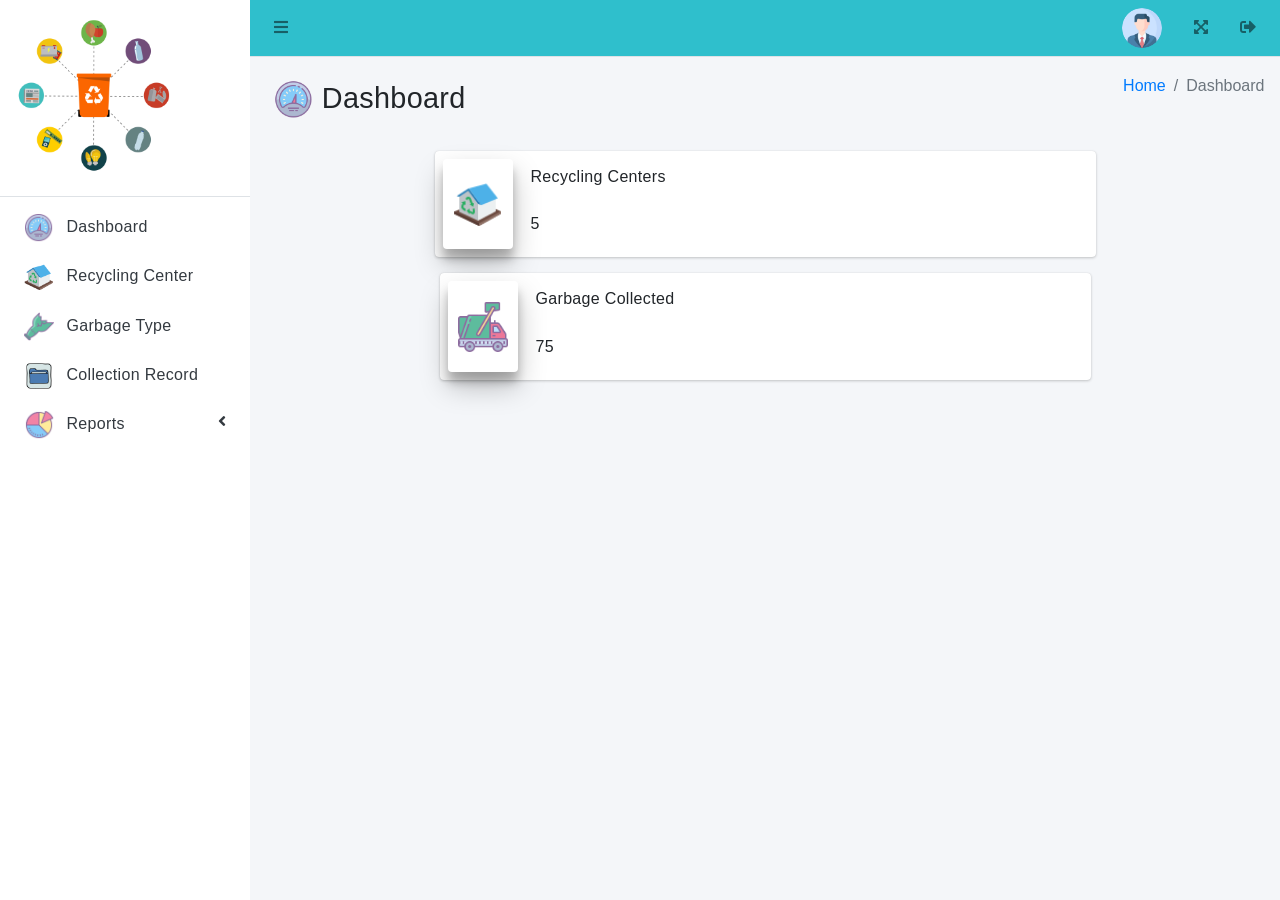
<file: admin/index.html>
<!DOCTYPE html>
<html lang="en">

<head>
   <meta charset="utf-8">
   <meta name="viewport" content="width=device-width, initial-scale=1">
      <title>Waste-Management-System</title>
   <!-- Font Awesome -->
   <link rel="stylesheet" href="../asset/fontawesome/css/all.min.css">
   <link rel="stylesheet" href="../asset/css/adminlte.min.css">
   <link rel="stylesheet" href="../asset/css/style.css">
   <link rel="stylesheet" href="../asset/tables/datatables-bs4/css/dataTables.bootstrap4.min.css">
   <link rel="shortcut icon" href="../asset/img/favicon.png" type="image/x-icon">
</head>

<body class="hold-transition sidebar-mini layout-fixed">
   
   <div class="wrapper">
      <!-- <nav class="main-header navbar navbar-expand navbar-light" style="background-color: rgb(86,181,42)"> -->
      <nav class="main-header navbar navbar-expand navbar-light" style="background-color: rgb(47, 191, 204)">
         <!-- Left navbar links -->
         <ul class="navbar-nav">
            <li class="nav-item">
               <a class="nav-link" data-widget="pushmenu" href="#" role="button"><i class="fas fa-bars"></i></a>
            </li>
         </ul>
         <ul class="navbar-nav ml-auto">
            <li class="nav-item">
               <a class="nav-link" href="#" role="button">
                  <img src="../asset/img/user.png" class="img-circle" alt="User Image" width="40" style="margin-top: -8px;">
               </a>
            </li>
            <li class="nav-item">
               <a class="nav-link" data-widget="fullscreen" href="#" role="button">
                  <i class="fas fa-expand-arrows-alt"></i>
               </a>
            </li>
            <li class="nav-item">
               <a class="nav-link" data-widget="fullscreen" href="../login.html">
                  <i class="fas fa-sign-out-alt"></i>
               </a>
            </li>
         </ul>
      </nav>
      <aside class="main-sidebar sidebar-light-primary">
            <!-- Brand Logo -->
            <a href="index.html" class="brand-link">
         <img src="../asset/img/OL1V2Q0.jpg" alt="Logo" width="170">
         </a>
         
         <div class="sidebar">
            <nav class="mt-2">
               <ul class="nav nav-pills nav-sidebar flex-column" data-widget="treeview" role="menu"
                  data-accordion="false">
                  <li class="nav-item">
                     <a href="index.html" class="nav-link">
                        <img src="../asset/img/dashboard.png" width="30">
                        <p>
                           Dashboard
                        </p>
                     </a>
                  </li>
                  <li class="nav-item">
                     <a href="recycle-center.html" class="nav-link">
                        <img src="../asset/img/recycle-center.png" width="30">
                        <p>
                           Recycling Center
                        </p>
                     </a>
                  </li>
                  <li class="nav-item">
                     <a href="garbage-type.html" class="nav-link">
                        <img src="../asset/img/garbage-type.png" width="30">
                        <p>
                           Garbage Type
                        </p>
                     </a>
                  </li>
                  <!-- <li class="nav-item">
                     <a href="member.html" class="nav-link">
                        <img src="../asset/img/member.png" width="30">
                        <p>
                           Members
                        </p>
                     </a>
                  </li> -->
                  <li class="nav-item">
                     <a href="records.html" class="nav-link">
                        <img src="../asset/img/records.png" width="30">
                        <p>
                           Collection Record
                        </p>
                     </a>
                  </li>
                  <li class="nav-item">
                     <a href="#" class="nav-link">
                        <img src="../asset/img/report.png" width="30">
                        <p>
                           Reports
                        </p>
                        <i class="right fas fa-angle-left"></i>
                     </a>
                     <ul class="nav nav-treeview">
                        <li class="nav-item">
                           <a href="garbage-type-report.html" class="nav-link">
                              <i class="nav-icon far fa-circle"></i>
                              <p>Garbage Type</p>
                           </a>
                        </li>
                        <li class="nav-item">
                           <a href="income-report.html" class="nav-link">
                              <i class="nav-icon far fa-circle"></i>
                              <p>Income by Center</p>
                           </a>
                        </li>
                     </ul>
                  </li>
               </ul>
            </nav>
         </div>
      </aside>
      <div class="content-wrapper">
         <div class="content-header">
            <div class="container-fluid">
               <div class="row mb-2">
                  <div class="col-sm-6">
                     <h1 class="m-0"><img src="../asset/img/dashboard.png" width="40"> Dashboard</h1>
                  </div>
                  <div class="col-sm-6">
                     <ol class="breadcrumb float-sm-right">
                        <li class="breadcrumb-item"><a href="#">Home</a></li>
                        <li class="breadcrumb-item active">Dashboard</li>
                     </ol>
                  </div>
               </div>
            </div>
         </div>
         <section class="content">
            <div class="container-fluid">
               <div class="row">
                  <div class="col-12 col-sm-8 col-md-8 offset-sm-2 offset-md-2 offset-lg-2">
                     <div class="info-box">
                        <span class="info-box-icon text-success elevation-4"><img src="../asset/img/recycle-center.png" width="50"></span>

                        <div class="info-box-content">
                           <span class="info-box-text">
                              <h5>Recycling Centers</h5>
                           </span>
                           <span class="info-box-number">
                              <h2>5</h2>
                           </span>
                        </div>
                     </div>
                  </div>
                  <!-- <div class="col-12 col-sm-8 col-md-8 offset-sm-2 offset-md-2 offset-lg-2">
                     <div class="info-box">
                        <span class="info-box-icon text-info elevation-4"><img src="../asset/img/member.png" width="50"></span>

                        <div class="info-box-content">
                           <span class="info-box-text">
                              <h5>Members</h5>
                           </span>
                           <span class="info-box-number">
                              <h2>100</h2>
                           </span>
                        </div>
                     </div> -->
                  </div>
                  <div class="col-12 col-sm-8 col-md-8 offset-sm-2 offset-md-2 offset-lg-2">
                     <div class="info-box">
                        <span class="info-box-icon text-warning elevation-4"><img src="../asset/img/garbage-collect.png" width="50"></span>

                        <div class="info-box-content">
                           <span class="info-box-text">
                              <h5>Garbage Collected</h5>
                           </span>
                           <span class="info-box-number">
                              <h2>75</h2>
                           </span>
                        </div>
                     </div>
                  </div>

               </div>
            </div>
         </section>
      </div>
   </div>
   <!-- jQuery -->
   <script src="../asset/jquery/jquery.min.js"></script>
   <script src="../asset/js/adminlte.js"></script>
</body>

</html>
</file>
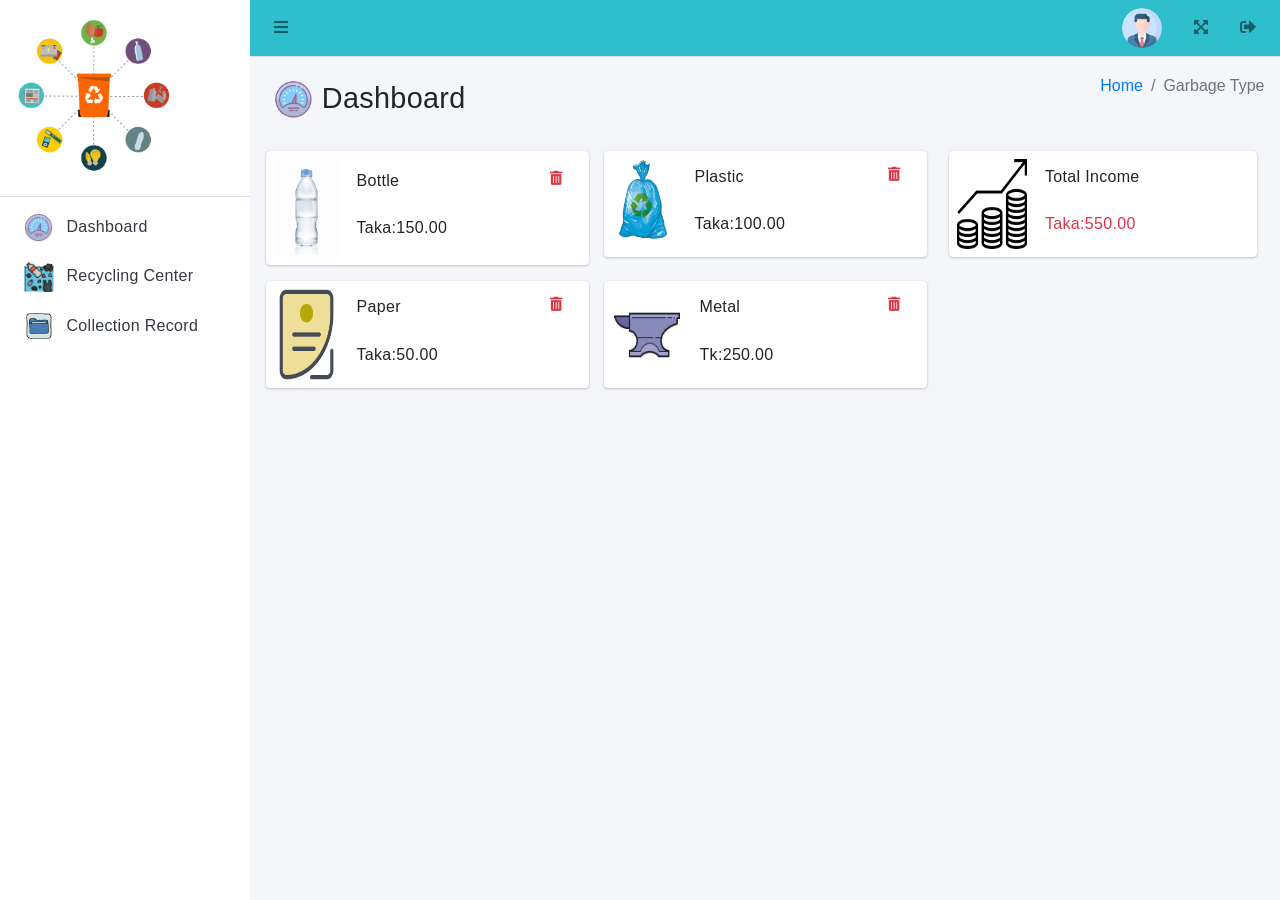
<file: user/index.html>
<!DOCTYPE html>
<html lang="en">

<head>
   <meta charset="utf-8">
   <meta name="viewport" content="width=device-width, initial-scale=1">
      <title>Waste-Management-System</title>
   <!-- Font Awesome -->
   <link rel="stylesheet" href="../asset/fontawesome/css/all.min.css">
   <link rel="stylesheet" href="../asset/css/adminlte.min.css">
   <link rel="stylesheet" href="../asset/css/style.css">
   <link rel="stylesheet" href="../asset/tables/datatables-bs4/css/dataTables.bootstrap4.min.css">
   <link rel="shortcut icon" href="../asset/img/favicon.png" type="image/x-icon">
</head>

<body class="hold-transition sidebar-mini layout-fixed">
   <div class="wrapper">
      <nav class="main-header navbar navbar-expand navbar-light" style="background-color: rgb(47, 191, 204)">
         <!-- Left navbar links -->
         <ul class="navbar-nav">
            <li class="nav-item">
               <a class="nav-link" data-widget="pushmenu" href="#" role="button"><i class="fas fa-bars"></i></a>
            </li>
         </ul>
         <ul class="navbar-nav ml-auto">
            <li class="nav-item">
               <a class="nav-link" href="#" role="button">
                  <img src="../asset/img/user.png" class="img-circle" alt="User Image" width="40" style="margin-top: -8px;">
               </a>
            </li>
            <li class="nav-item">
               <a class="nav-link" data-widget="fullscreen" href="#" role="button">
                  <i class="fas fa-expand-arrows-alt"></i>
               </a>
            </li>
            <li class="nav-item">
               <a class="nav-link" data-widget="fullscreen" href="../index.html">
                  <i class="fas fa-sign-out-alt"></i>
               </a>
            </li>
         </ul>
      </nav>
      <aside class="main-sidebar sidebar-light-primary">
            <!-- Brand Logo -->
            <a href="index.html" class="brand-link">
         <img src="../asset/img/OL1V2Q0.jpg" alt="Logo" width="170">
         </a>
         <div class="sidebar">
            <nav class="mt-2">
               <ul class="nav nav-pills nav-sidebar flex-column" data-widget="treeview" role="menu"
                  data-accordion="false">
                  <li class="nav-item">
                     <a href="index.html" class="nav-link">
                        <img src="../asset/img/dashboard.png" width="30">
                        <p>
                           Dashboard
                        </p>
                     </a>
                  </li>
                  <li class="nav-item">
                     <a href="recycle-center.html" class="nav-link">
                        <img src="../asset/img/garbage-bin.png" width="30">
                        <p>
                           Recycling Center
                        </p>
                     </a>
                  </li>
                  <li class="nav-item">
                     <a href="records.html" class="nav-link">
                        <img src="../asset/img/records.png" width="30">
                        <p>
                           Collection Record
                        </p>
                     </a>
                  </li>
               </ul>
            </nav>
         </div>
      </aside>
      <div class="content-wrapper">
         <div class="content-header">
            <div class="container-fluid">
               <div class="row mb-2">
                  <div class="col-sm-6">
                     <h1 class="m-0"><img src="../asset/img/dashboard.png" width="40"> Dashboard</h1>
                  </div>
                  <div class="col-sm-6">
                     <ol class="breadcrumb float-sm-right">
                        <li class="breadcrumb-item"><a href="#">Home</a></li>
                        <li class="breadcrumb-item active">Garbage Type</li>
                     </ol>
                  </div>
               </div>
            </div>
         </div>
         <section class="content">
            <div class="container-fluid">
               <div class="row">
                  <div class="col-12 col-sm-8 col-md-8">
                     <div class="row">
                     <div class="col-12 col-sm-6 col-md-6">
                        <div class="info-box">
                           <!-- <span class="info-box-icon text-warning elevation-4"> -->
                              <img src="../asset/img/bottle1.jpg" width="65"></span>
                           <div class="info-box-content">
                              <span class="info-box-text">
                                 <span class="float-sm-right"><a class="btn btn-sm" href="#" data-toggle="modal"
                                          data-target="#delete"><i
                                          class="fa fa-trash-alt text-danger"></i></a></span>
                                 <h5>Bottle</h5>
                              </span>
                              <span class="info-box-number">
                                 <h2>Taka:150.00</h2>
                              </span>
                           </div>
                        </div>
                     </div>
                     <div class="col-12 col-sm-6 col-md-6">
                        <div class="info-box">
                           <!-- <span class="info-box-icon text-warning elevation-4"> -->
                              <img src="../asset/img/Plastic.png" width="65"></span>
                           <div class="info-box-content">
                              <span class="info-box-text">
                                 <span class="float-sm-right"><a class="btn btn-sm" href="#" data-toggle="modal"
                                          data-target="#delete"><i
                                          class="fa fa-trash-alt text-danger"></i></a></span>
                                 <h5>Plastic</h5>
                              </span>
                              <span class="info-box-number">
                                 <h2>Taka:100.00</h2>
                              </span>
                           </div>
                        </div>
                     </div>
                     <div class="col-12 col-sm-6 col-md-6">
                        <div class="info-box">
                           <!-- <span class="info-box-icon text-warning elevation-4"> -->
                              <img src="../asset/img/paper.png" width="65"></span>
                           <div class="info-box-content">
                              <span class="info-box-text">
                                 <span class="float-sm-right"><a class="btn btn-sm" href="#" data-toggle="modal"
                                          data-target="#delete"><i
                                          class="fa fa-trash-alt text-danger"></i></a></span>
                                 <h5>Paper</h5>
                              </span>
                              <span class="info-box-number">
                                 <h2>Taka:50.00</h2>
                              </span>
                           </div>
                        </div>
                     </div>
                     <div class="col-12 col-sm-6 col-md-6">
                        <div class="info-box">
                           <!-- <span class="info-box-icon text-warning elevation-4"> -->
                              <img src="../asset/img/metal.png" width="70"></span>
                           <div class="info-box-content">
                              <span class="info-box-text">
                                 <span class="float-sm-right"><a class="btn btn-sm" href="#" data-toggle="modal"
                                          data-target="#delete"><i
                                          class="fa fa-trash-alt text-danger"></i></a></span>
                                 <h5>Metal</h5>
                              </span>
                              <span class="info-box-number">
                                 <h2>Tk:250.00</h2>
                              </span>
                           </div>
                        </div>
                     </div>
                     </div>
                </div>
                <div class="col-12 col-sm-4 col-md-4">
                 <div class="col-12 col-sm-12 col-md-12">
                    <div class="info-box">
                     <img src="../asset/img/totalIncome.png" width="70"></span>
                       <div class="info-box-content">
                          <span class="info-box-text">
                             <h5>Total Income</h5>
                          </span>
                          <span class="info-box-number">
                             <h1 class="text-danger">Taka:550.00</h1>
                          </span>
                       </div>
                    </div>
                 </div>
              </div>
               </div>
            </div>
         </section>
      </div>
   </div>
      <div id="delete" class="modal animated rubberBand delete-modal" role="dialog">
         <div class="modal-dialog modal-dialog-centered">
            <div class="modal-content">
               <div class="modal-body text-center">
                  <img src="../asset/img/sent.png" alt="" width="50" height="46">
                  <h3>Are you sure want to delete this Item?</h3>
                  <div class="m-t-20"> 
                     <a href="#" class="btn btn-white" data-dismiss="modal">Close</a>
                     <button type="submit" class="btn btn-danger">Delete</button>
                  </div>
               </div>
            </div>
         </div>
      </div>
   <div id="add" class="modal animated rubberBand delete-modal" role="dialog">
      <div class="modal-dialog modal-dialog-centered modal-md">
         <div class="modal-content">
            <div class="modal-body text-center">
               <form>
                  <div class="card-body">
                     <div class="row">
                        <div class="col-md-12">
                           <div class="card-header">
                              <h5><img src="../asset/img/garbage-collect.png" width="40"> Garbage Information</h5>
                           </div>
                           <div class="row">
                              <div class="col-md-12">
                                 <div class="form-group">
                                    <label class="float-left">Garbage Type</label>
                                    <input type="text" class="form-control" placeholder="Garbage Type">
                                 </div>
                              </div>
                              <div class="col-md-12">
                                 <div class="form-group">
                                    <label class="float-left">Description</label>
                                    <textarea class="form-control" placeholder="Descriptions"></textarea>
                                 </div>
                              </div>
                              <div class="col-md-12">
                                 <div class="form-group">
                                    <label class="float-left">Reward</label>
                                    <input type="text" class="form-control" placeholder="Reward">
                                 </div>
                              </div>
                           </div>
                        </div>
                     </div>
                  </div>
                  <!-- /.card-body -->
                  <div class="card-footer">
                     <a href="#" class="btn btn-cancel" data-dismiss="modal">Cancel</a>
                     <button type="submit" class="btn btn-save">Save</button>
                  </div>
               </form>
            </div>
         </div>
      </div>
   </div>
   <!-- jQuery -->
   <script src="../asset/jquery/jquery.min.js"></script>
   <script src="../asset/js/bootstrap.bundle.min.js"></script>
   <script src="../asset/js/adminlte.js"></script>
   <!-- DataTables  & Plugins -->
   <script src="../asset/tables/datatables/jquery.dataTables.min.js"></script>
   <script src="../asset/tables/datatables-bs4/js/dataTables.bootstrap4.min.js"></script>
   <script src="../asset/tables/datatables-responsive/js/responsive.bootstrap4.min.js"></script>
   <script src="../asset/tables/datatables-buttons/js/buttons.bootstrap4.min.js"></script>
   <script>
      $(function () {
         $("#example1").DataTable();
      });
   </script>
</body>

</html>
</file>
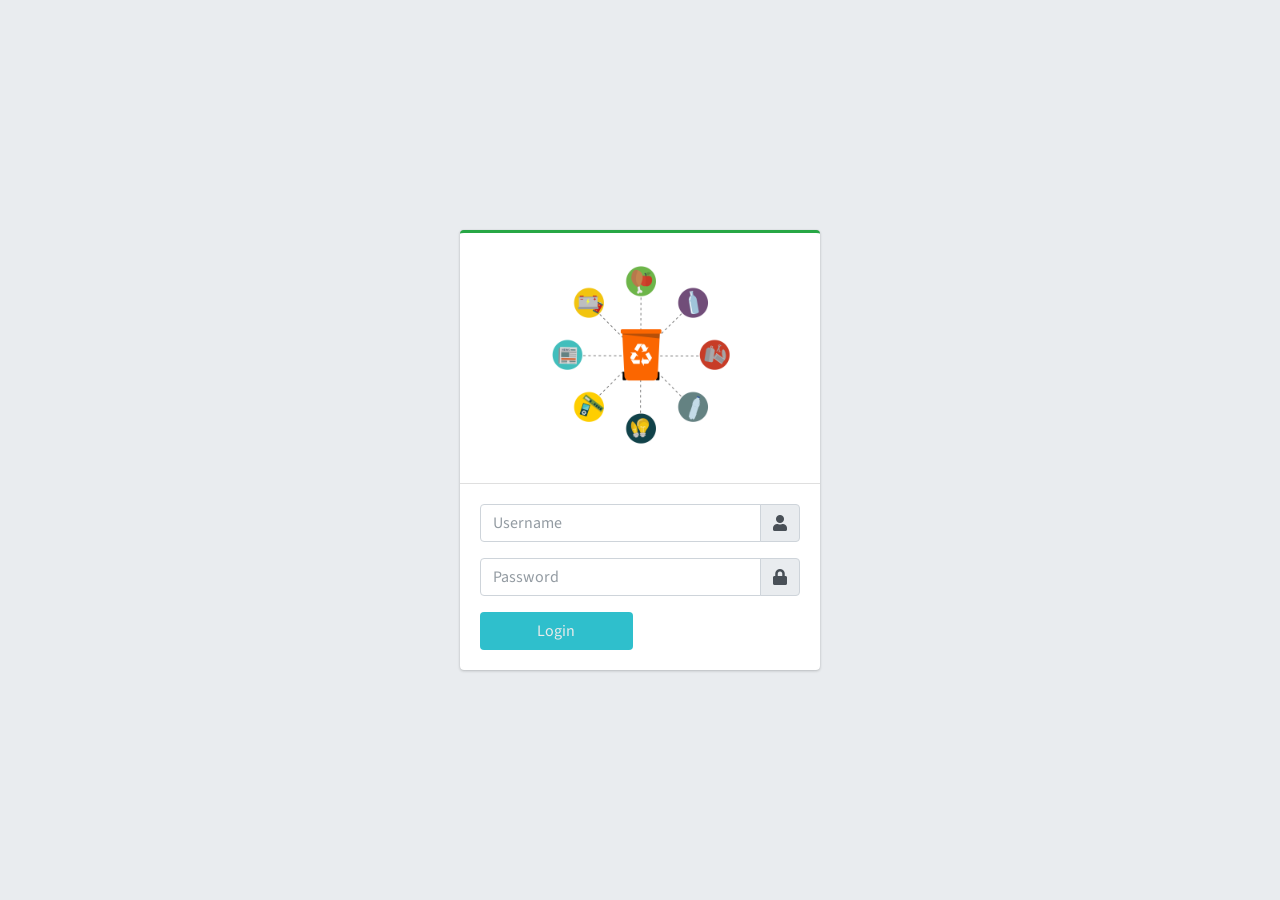
<file: login.html>
<!DOCTYPE html>
<html lang="en">
   <head>
      <meta charset="utf-8">
      <meta name="viewport" content="width=device-width, initial-scale=1">
      <title>Waste-Management-System</title>
      <!-- Favicons -->
      <link rel="shortcut icon" href="./asset/img/favicon.png" type="image/x-icon">
      <!-- Google Font: Source Sans Pro -->
      <link rel="stylesheet" href="https://fonts.googleapis.com/css?family=Source+Sans+Pro:300,400,400i,700&display=fallback">
      <!-- Font Awesome -->
      <link rel="stylesheet" href="asset/fontawesome/css/all.min.css">
      <!-- Theme style -->
      <link rel="stylesheet" href="asset/css/adminlte.min.css">
   </head>
   <body class="hold-transition login-page">
      <div class="login-box">
         <!-- /.login-logo -->
         <div class="card card-outline card-success">
            <div class="card-header text-center">
               <a href="index.html" class="brand-link">
               <img src="./asset/img/OL1V2Q0.jpg" alt="Logo" width="200">
               </a>
            </div>
            <div class="card-body" >
               <!-- <form action="#" method="post"> -->
                  <div class="input-group mb-3">
                     <input type="text" class="form-control" placeholder="Username">
                     <div class="input-group-append">
                        <div class="input-group-text">
                           <span class="fas fa-user"></span>
                        </div>
                     </div>
                  </div>
                  <div class="input-group mb-3">
                     <input type="password" class="form-control" placeholder="Password">
                     <div class="input-group-append">
                        <div class="input-group-text">
                           <span class="fas fa-lock"></span>
                        </div>
                     </div>
                  </div>
                  <!-- <div class="row">
                     <div class="col-6"> -->
                        <!-- <button type="submit" class="btn btn-block" style="background-color: rgba(28,153,84);color: rgb(235,235,235)">Login</button> -->

                        
                        <!-- <a href="./user/records.html">
                           <button type="submit" class="btn btn-block" style="background-color: rgba(28,153,84);color: rgb(235,235,235)">Login</button>
                         </a> -->
                         
                     <!-- </div>
                     <div class="col-6">
                        <a href="./member/records.html" class="btn btn-block" style="background-color: rgba(28,153,84);color: rgb(235,235,235)">Register Account</a>
                     </div> -->
                     <div class="row">
                        <div class="col-6" style="position: relative;">
                            <button class="btn btn-block login-btn" style="background-color: rgb(47, 191, 204); color: rgb(235, 235, 235)"
                                onmouseover="showButtons()"
                                onmouseout="hideButtons()">Login</button>
                            <div class="buttons-hidden" style="display: none; position: absolute; top: 125%; left: 10px; width: 90%; background-color: rgba(28, 153, 84);"
                                id="hidden-buttons">
                                <a href="./user/records.html">
                                    <button class="btn btn-block" style="background-color: rgb(47, 191, 204); color: rgb(235, 235, 235)">User</button>
                                </a>
                                <a href="./admin/index.html">
                                <button class="btn btn-block" style="background-color: rgb(81, 173, 194); color: rgb(235, 235, 235)">Admin</button>
                              </a>
                            </div>
                        </div>
                    </div>
                    
                    <!-- <script>
                        function showButtons() {
                            document.getElementById('hidden-buttons').style.display = 'block';
                        }
                    
                        function hideButtons() {
                            document.getElementById('hidden-buttons').style.display = 'none';
                        }
                    </script> -->
                    <script>
                     function showButtons() {
                       // Show the hidden buttons
                       document.getElementById('hidden-buttons').style.display = 'block';
                     
                       // Make the hidden buttons clickable
                       document.getElementById('hidden-buttons').addEventListener('click', function(event) {
                         // Get the button that was clicked
                         var button = event.target;
                     
                         // If the button is a link, navigate to the href
                         if (button.tagName === 'A') {
                           window.location.href = button.href;
                         }
                       });
                     }
                     </script>
                    
                  </div>
               </form>
            </div>
            <!-- /.card-body -->
         </div>
         <!-- /.card -->
      </div>
      <!-- /.login-box -->
   </body>
</html>
</file>
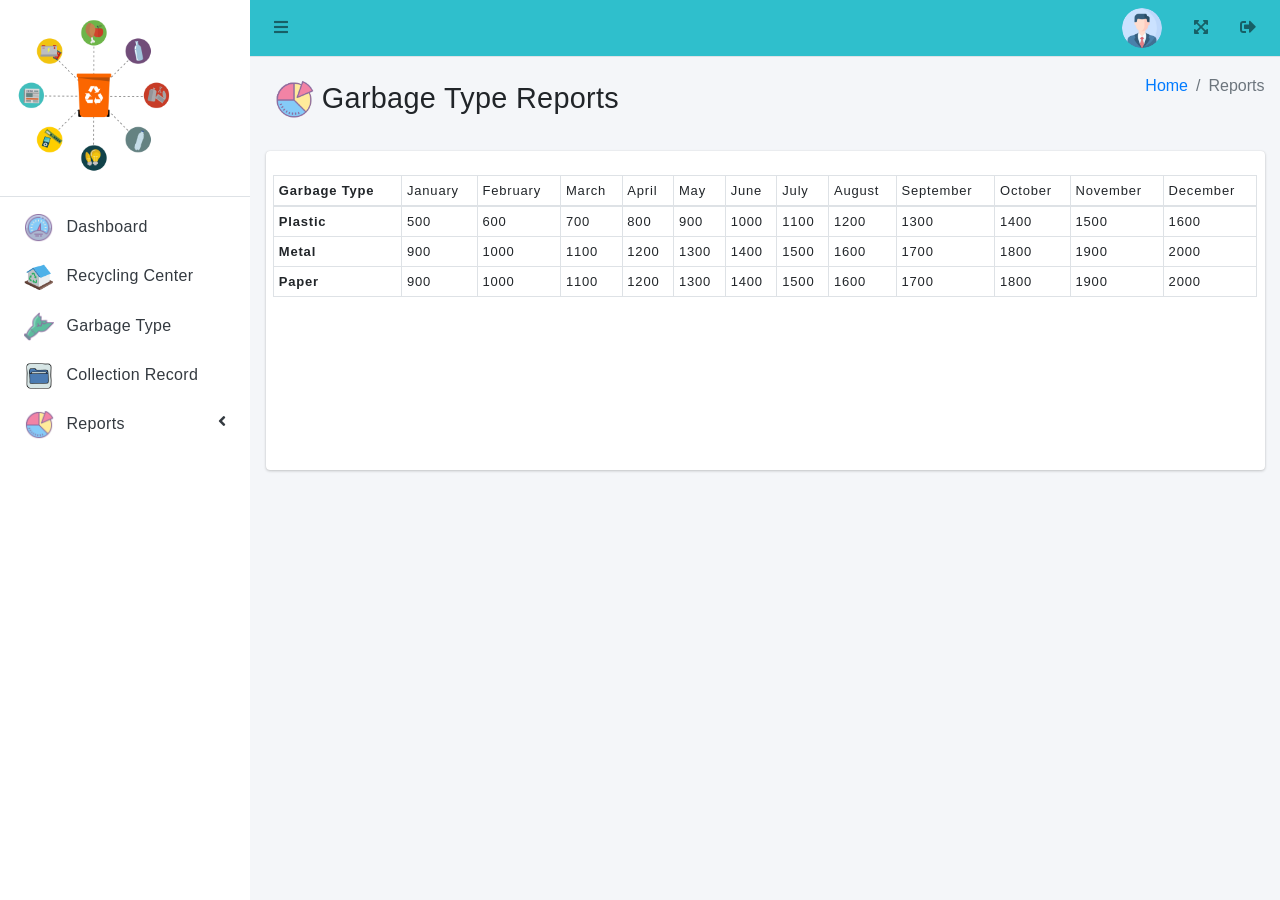
<file: admin/garbage-type-report.html>
<!DOCTYPE html>
<html lang="en">

<head>
   <meta charset="utf-8">
   <meta name="viewport" content="width=device-width, initial-scale=1">
      <title>Waste-Management-System</title>
   <!-- Font Awesome -->
   <link rel="stylesheet" href="../asset/fontawesome/css/all.min.css">
   <link rel="stylesheet" href="../asset/css/adminlte.min.css">
   <link rel="stylesheet" href="../asset/css/style.css">
   <link rel="stylesheet" href="../asset/tables/datatables-bs4/css/dataTables.bootstrap4.min.css">
   <link rel="shortcut icon" href="../asset/img/favicon.png" type="image/x-icon">
   <style type="text/css">
      table tr td {
         padding: 0.3rem !important;
      }
      table tr td p{
         margin-top: -0.8rem !important;
         margin-bottom: -0.8rem !important;
         font-size: 0.9rem;
      }
      td a.btn{
         font-size: 0.7rem;
      }
   </style>
</head>

<body class="hold-transition sidebar-mini layout-fixed">
   <div class="wrapper">
      <nav class="main-header navbar navbar-expand navbar-light" style="background-color: rgb(47, 191, 204)">
         <!-- Left navbar links -->
         <ul class="navbar-nav">
            <li class="nav-item">
               <a class="nav-link" data-widget="pushmenu" href="#" role="button"><i class="fas fa-bars"></i></a>
            </li>
         </ul>
         <ul class="navbar-nav ml-auto">
            <li class="nav-item">
               <a class="nav-link" href="#" role="button">
                  <img src="../asset/img/user.png" class="img-circle" alt="User Image" width="40" style="margin-top: -8px;">
               </a>
            </li>
            <li class="nav-item">
               <a class="nav-link" data-widget="fullscreen" href="#" role="button">
                  <i class="fas fa-expand-arrows-alt"></i>
               </a>
            </li>
            <li class="nav-item">
               <a class="nav-link" data-widget="fullscreen" href="../login.html">
                  <i class="fas fa-sign-out-alt"></i>
               </a>
            </li>
         </ul>
      </nav>
      <aside class="main-sidebar sidebar-light-primary">
            <!-- Brand Logo -->
            <a href="index.html" class="brand-link">
         <img src="../asset/img/OL1V2Q0.jpg" alt="Logo" width="170">
         </a>
         <div class="sidebar">
            <nav class="mt-2">
               <ul class="nav nav-pills nav-sidebar flex-column" data-widget="treeview" role="menu"
                  data-accordion="false">
                  <li class="nav-item">
                     <a href="index.html" class="nav-link">
                        <img src="../asset/img/dashboard.png" width="30">
                        <p>
                           Dashboard
                        </p>
                     </a>
                  </li>
                  <li class="nav-item">
                     <a href="recycle-center.html" class="nav-link">
                        <img src="../asset/img/recycle-center.png" width="30">
                        <p>
                           Recycling Center
                        </p>
                     </a>
                  </li>
                  <li class="nav-item">
                     <a href="garbage-type.html" class="nav-link">
                        <img src="../asset/img/garbage-type.png" width="30">
                        <p>
                           Garbage Type
                        </p>
                     </a>
                  </li>
                  <!-- <li class="nav-item">
                     <a href="member.html" class="nav-link">
                        <img src="../asset/img/member.png" width="30">
                        <p>
                           Members
                        </p>
                     </a>
                  </li> -->
                  <li class="nav-item">
                     <a href="records.html" class="nav-link">
                        <img src="../asset/img/records.png" width="30">
                        <p>
                           Collection Record
                        </p>
                     </a>
                  </li>
                  <li class="nav-item">
                     <a href="#" class="nav-link">
                        <img src="../asset/img/report.png" width="30">
                        <p>
                           Reports
                        </p>
                        <i class="right fas fa-angle-left"></i>
                     </a>
                     <ul class="nav nav-treeview">
                        <li class="nav-item">
                           <a href="garbage-type-report.html" class="nav-link">
                              <i class="nav-icon far fa-circle"></i>
                              <p>Garbage Type</p>
                           </a>
                        </li>
                        <li class="nav-item">
                           <a href="income-report.html" class="nav-link">
                              <i class="nav-icon far fa-circle"></i>
                              <p>Income by Center</p>
                           </a>
                        </li>
                     </ul>
                  </li>
               </ul>
            </nav>
         </div>
      </aside>
         <div class="content-wrapper">
            <!-- Content Header (Page header) -->
            <div class="content-header">
               <div class="container-fluid">
                  <div class="row mb-2">
                     <div class="col-sm-6">
                     <h1 class="m-0"><img src="../asset/img/report.png" width="40"> Garbage Type Reports</h1>
                     </div>
                     <!-- /.col -->
                     <div class="col-sm-6">
                        <ol class="breadcrumb float-sm-right">
                           <li class="breadcrumb-item"><a href="#">Home</a></li>
                           <li class="breadcrumb-item active">Reports</li>
                        </ol>
                     </div>
                  </div>
               </div>
            </div>
            <section class="content">
               <div class="container-fluid">
                  <div class="card card-info">
                     <br>
                     <div class="col-md-12">
                        <table class="table table-bordered mytable">
                           <thead>
                              <td><strong>Garbage Type</strong></td>
                              <td>January</td>
                              <td>February</td>
                              <td>March</td>
                              <td>April</td>
                              <td>May</td>
                              <td>June</td>
                              <td>July</td>
                              <td>August</td>
                              <td>September</td>
                              <td>October</td>
                              <td>November</td>
                              <td>December</td>
                           </thead>
                           <tbody>
                              <tr>
                                 <td><strong>Plastic</strong></td>
                                 <td>500</td>
                                 <td>600</td>
                                 <td>700</td>
                                 <td>800</td>
                                 <td>900</td>
                                 <td>1000</td>
                                 <td>1100</td>
                                 <td>1200</td>
                                 <td>1300</td>
                                 <td>1400</td>
                                 <td>1500</td>
                                 <td>1600</td>
                              </tr>
                              <tr>
                                 <td><strong>Metal</strong></td>
                                 <td>900</td>
                                 <td>1000</td>
                                 <td>1100</td>
                                 <td>1200</td>
                                 <td>1300</td>
                                 <td>1400</td>
                                 <td>1500</td>
                                 <td>1600</td>
                                 <td>1700</td>
                                 <td>1800</td>
                                 <td>1900</td>
                                 <td>2000</td>
                              </tr>
                              <tr>
                                 <td><strong>Paper</strong></td>
                                 <td>900</td>
                                 <td>1000</td>
                                 <td>1100</td>
                                 <td>1200</td>
                                 <td>1300</td>
                                 <td>1400</td>
                                 <td>1500</td>
                                 <td>1600</td>
                                 <td>1700</td>
                                 <td>1800</td>
                                 <td>1900</td>
                                 <td>2000</td>
                              </tr>
                           </tbody>
                        </table>
                     </div>
                     <div class="col-md-12">
                     <canvas id="bargraph"></canvas>
                     </div>
                  </div>
               </div>
               <!-- /.container-fluid -->
            </section>
            <!-- /.content -->
         </div>
         <!-- /.content-wrapper -->
      </div>
      <!-- ./wrapper -->
      <!-- jQuery -->
      <script src="../asset/jquery/jquery.min.js"></script>
      <script src="../asset/js/bootstrap.bundle.min.js"></script>
      <script src="../asset/js/adminlte.js"></script>
      <!-- DataTables  & Plugins -->
      <script src="../asset/tables/datatables/jquery.dataTables.min.js"></script>
      <script src="../asset/tables/datatables-bs4/js/dataTables.bootstrap4.min.js"></script>
      <script src="../asset/tables/datatables-responsive/js/responsive.bootstrap4.min.js"></script>
      <script src="../asset/tables/datatables-buttons/js/buttons.bootstrap4.min.js"></script>
      
   <script src="../asset/js/chart.js"></script>
   <!-- <script>
      document.addEventListener("DOMContentLoaded", function () {
         // Bar Chart
         var barChartData = {
            labels: ["January", "February", "March", "April", "May", "June", "July", "August", "September", "October", "Novermber", "December"],
            datasets: [{
               label: 'Plastics',
               backgroundColor: 'rgb(79,129,189)',
               borderWidth: 1,
               data: [50,60,70,80,90,100,110,120,130,140,150,160]
            },
            {
               label: 'Metals',
               backgroundColor: 'rgb(192,80,77)',
               borderWidth: 1,
               data: [55,65,75,85,95,105,115,125,135,145,155,165]
            },
            {
               label: 'Papers',
               backgroundColor: 'rgb(46,231,126)',
               borderWidth: 1,
               data: [60,70,80,90,100,110,120,130,140,150,160,170]
            }]
         };

         var ctx = document.getElementById('bargraph').getContext('2d');
         window.myBar = new Chart(ctx, {
            type: 'bar',
            data: barChartData,
            options: {
               responsive: true,
               legend: {
                  display: true,
               }
            }
         });

      });
   </script> -->
   </body>
</html>
</file>
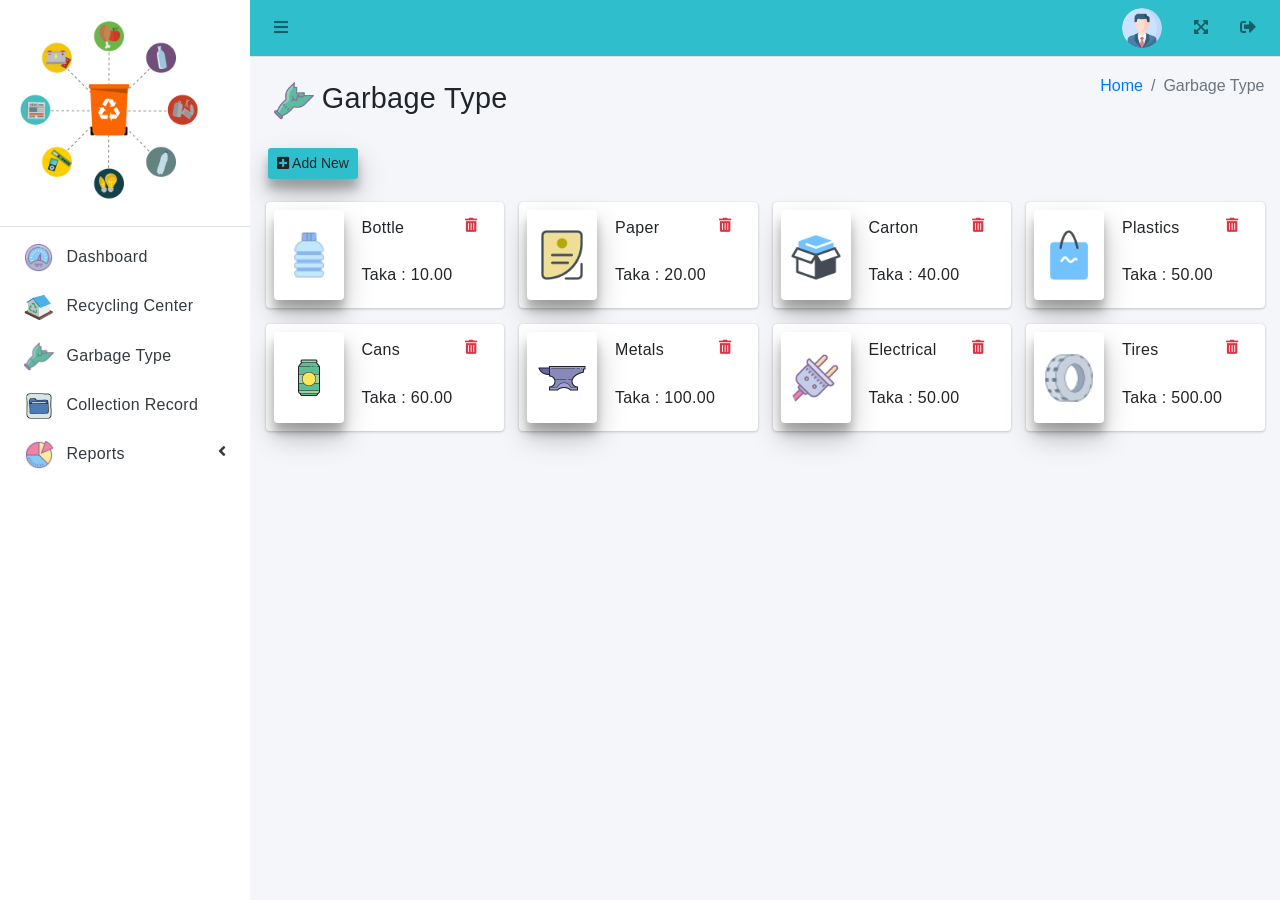
<file: admin/garbage-type.html>
<!DOCTYPE html>
<html lang="en">

<head>
   <meta charset="utf-8">
   <meta name="viewport" content="width=device-width, initial-scale=1">
      <title>Waste-Management-System</title>
   <!-- Font Awesome -->
   <link rel="stylesheet" href="../asset/fontawesome/css/all.min.css">
   <link rel="stylesheet" href="../asset/css/adminlte.min.css">
   <link rel="stylesheet" href="../asset/css/style.css">
   <link rel="stylesheet" href="../asset/tables/datatables-bs4/css/dataTables.bootstrap4.min.css">
   <link rel="shortcut icon" href="../asset/img/favicon.png" type="image/x-icon">
</head>

<body class="hold-transition sidebar-mini layout-fixed">
   <div class="wrapper">
      <nav class="main-header navbar navbar-expand navbar-light" style="background-color: rgb(47, 191, 204)">
         <!-- Left navbar links -->
         <ul class="navbar-nav">
            <li class="nav-item">
               <a class="nav-link" data-widget="pushmenu" href="#" role="button"><i class="fas fa-bars"></i></a>
            </li>
         </ul>
         <ul class="navbar-nav ml-auto">
            <li class="nav-item">
               <a class="nav-link" href="#" role="button">
                  <img src="../asset/img/user.png" class="img-circle" alt="User Image" width="40" style="margin-top: -8px;">
               </a>
            </li>
            <li class="nav-item">
               <a class="nav-link" data-widget="fullscreen" href="#" role="button">
                  <i class="fas fa-expand-arrows-alt"></i>
               </a>
            </li>
            <li class="nav-item">
               <a class="nav-link" data-widget="fullscreen" href="../login.html">
                  <i class="fas fa-sign-out-alt"></i>
               </a>
            </li>
         </ul>
      </nav>
      <aside class="main-sidebar sidebar-light-primary">
            <!-- Brand Logo -->
            <a href="index.html" class="brand-link">
         <img src="../asset/img/OL1V2Q0.jpg" alt="Logo" width="200">
         </a>
         <div class="sidebar">
            <nav class="mt-2">
               <ul class="nav nav-pills nav-sidebar flex-column" data-widget="treeview" role="menu"
                  data-accordion="false">
                  <li class="nav-item">
                     <a href="index.html" class="nav-link">
                        <img src="../asset/img/dashboard.png" width="30">
                        <p>
                           Dashboard
                        </p>
                     </a>
                  </li>
                  <li class="nav-item">
                     <a href="recycle-center.html" class="nav-link">
                        <img src="../asset/img/recycle-center.png" width="30">
                        <p>
                           Recycling Center
                        </p>
                     </a>
                  </li>
                  <li class="nav-item">
                     <a href="garbage-type.html" class="nav-link">
                        <img src="../asset/img/garbage-type.png" width="30">
                        <p>
                           Garbage Type
                        </p>
                     </a>
                  </li>
                  <!-- <li class="nav-item">
                     <a href="member.html" class="nav-link">
                        <img src="../asset/img/member.png" width="30">
                        <p>
                           Members
                        </p>
                     </a>
                  </li> -->
                  <li class="nav-item">
                     <a href="records.html" class="nav-link">
                        <img src="../asset/img/records.png" width="30">
                        <p>
                           Collection Record
                        </p>
                     </a>
                  </li>
                  <li class="nav-item">
                     <a href="#" class="nav-link">
                        <img src="../asset/img/report.png" width="30">
                        <p>
                           Reports
                        </p>
                        <i class="right fas fa-angle-left"></i>
                     </a>
                     <ul class="nav nav-treeview">
                        <li class="nav-item">
                           <a href="garbage-type-report.html" class="nav-link">
                              <i class="nav-icon far fa-circle"></i>
                              <p>Garbage Type</p>
                           </a>
                        </li>
                        <li class="nav-item">
                           <a href="income-report.html" class="nav-link">
                              <i class="nav-icon far fa-circle"></i>
                              <p>Income by Center</p>
                           </a>
                        </li>
                     </ul>
                  </li>
               </ul>
            </nav>
         </div>
      </aside>
      <div class="content-wrapper">
         <div class="content-header">
            <div class="container-fluid">
               <div class="row mb-2">
                  <div class="col-sm-6">
                     <h1 class="m-0"><img src="../asset/img/garbage-type.png" width="40"> Garbage Type</h1>
                  </div>
                  <div class="col-sm-6">
                     <ol class="breadcrumb float-sm-right">
                        <li class="breadcrumb-item"><a href="#">Home</a></li>
                        <li class="breadcrumb-item active">Garbage Type</li>
                     </ol>
                  </div>
                  <a class="btn btn-sm elevation-4" href="#" data-toggle="modal" data-target="#add"
                     style="margin-top: 20px;margin-left: 10px;background-color: rgb(47, 191, 204)"><i
                        class="fa fa-plus-square"></i>
                     Add New</a>
               </div>
            </div>
         </div>
         <section class="content">
            <div class="container-fluid">
               <div class="row">
                    <div class="col-6 col-sm-6 col-md-3">
                     <div class="info-box">
                        <span class="info-box-icon text-warning elevation-4"><img src="../asset/img/bottle.png" width="50"></span>
                        <div class="info-box-content">
                           <span class="info-box-text">
                              <span class="float-sm-right"><a class="btn btn-sm" href="#" data-toggle="modal"
                                       data-target="#delete"><i
                                       class="fa fa-trash-alt text-danger"></i></a></span>
                              <h5>Bottle</h5>
                           </span>
                           <span class="info-box-number">
                              <h2>Taka : 10.00</h2>
                           </span>
                        </div>
                     </div>
                  </div>
                    <div class="col-6 col-sm-6 col-md-3">
                     <div class="info-box">
                        <span class="info-box-icon text-warning elevation-4"><img src="../asset/img/paper.png" width="50"></span>
                        <div class="info-box-content">
                           <span class="info-box-text">
                              <span class="float-sm-right"><a class="btn btn-sm" href="#" data-toggle="modal"
                                       data-target="#delete"><i
                                       class="fa fa-trash-alt text-danger"></i></a></span>
                              <h5>Paper</h5>
                           </span>
                           <span class="info-box-number">
                              <h2>Taka : 20.00</h2>
                           </span>
                        </div>
                     </div>
                  </div>
                    <div class="col-6 col-sm-6 col-md-3">
                     <div class="info-box">
                        <span class="info-box-icon text-warning elevation-4"><img src="../asset/img/carton.png" width="50"></span>
                        <div class="info-box-content">
                           <span class="info-box-text">
                              <span class="float-sm-right"><a class="btn btn-sm" href="#" data-toggle="modal"
                                       data-target="#delete"><i
                                       class="fa fa-trash-alt text-danger"></i></a></span>
                              <h5>Carton</h5>
                           </span>
                           <span class="info-box-number">
                              <h2>Taka : 40.00</h2>
                           </span>
                        </div>
                     </div>
                  </div>
                    <div class="col-6 col-sm-6 col-md-3">
                     <div class="info-box">
                        <span class="info-box-icon text-warning elevation-4"><img src="../asset/img/plastic-bag.png" width="50"></span>
                        <div class="info-box-content">
                           <span class="info-box-text">
                              <span class="float-sm-right"><a class="btn btn-sm" href="#" data-toggle="modal"
                                       data-target="#delete"><i
                                       class="fa fa-trash-alt text-danger"></i></a></span>
                              <h5>Plastics</h5>
                           </span>
                           <span class="info-box-number">
                              <h2>Taka : 50.00</h2>
                           </span>
                        </div>
                     </div>
                  </div>
                    <div class="col-6 col-sm-6 col-md-3">
                     <div class="info-box">
                        <span class="info-box-icon text-warning elevation-4"><img src="../asset/img/can.png" width="50"></span>
                        <div class="info-box-content">
                           <span class="info-box-text">
                              <span class="float-sm-right"><a class="btn btn-sm" href="#" data-toggle="modal"
                                       data-target="#delete"><i
                                       class="fa fa-trash-alt text-danger"></i></a></span>
                              <h5>Cans</h5>
                           </span>
                           <span class="info-box-number">
                              <h2>Taka : 60.00</h2>
                           </span>
                        </div>
                     </div>
                  </div>
                    <div class="col-6 col-sm-6 col-md-3">
                     <div class="info-box">
                        <span class="info-box-icon text-warning elevation-4"><img src="../asset/img/metal.png" width="50"></span>
                        <div class="info-box-content">
                           <span class="info-box-text">
                              <span class="float-sm-right"><a class="btn btn-sm" href="#" data-toggle="modal"
                                       data-target="#delete"><i
                                       class="fa fa-trash-alt text-danger"></i></a></span>
                              <h5>Metals</h5>
                           </span>
                           <span class="info-box-number">
                              <h2>Taka : 100.00</h2>
                           </span>
                        </div>
                     </div>
                  </div>
                    <div class="col-6 col-sm-6 col-md-3">
                     <div class="info-box">
                        <span class="info-box-icon text-warning elevation-4"><img src="../asset/img/electrical.png" width="50"></span>
                        <div class="info-box-content">
                           <span class="info-box-text">
                              <span class="float-sm-right"><a class="btn btn-sm" href="#" data-toggle="modal"
                                       data-target="#delete"><i
                                       class="fa fa-trash-alt text-danger"></i></a></span>
                              <h5>Electrical</h5>
                           </span>
                           <span class="info-box-number">
                              <h2>Taka : 50.00</h2>
                           </span>
                        </div>
                     </div>
                  </div>
                    <div class="col-6 col-sm-6 col-md-3">
                     <div class="info-box">
                        <span class="info-box-icon text-warning elevation-4"><img src="../asset/img/tire.png" width="50"></span>
                        <div class="info-box-content">
                           <span class="info-box-text">
                              <span class="float-sm-right"><a class="btn btn-sm" href="#" data-toggle="modal"
                                       data-target="#delete"><i
                                       class="fa fa-trash-alt text-danger"></i></a></span>
                              <h5>Tires</h5>
                           </span>
                           <span class="info-box-number">
                              <h2>Taka : 500.00</h2>
                           </span>
                        </div>
                     </div>
                  </div>
               </div>
            </div>
         </section>
      </div>
   </div>
      <div id="delete" class="modal animated rubberBand delete-modal" role="dialog">
         <div class="modal-dialog modal-dialog-centered">
            <div class="modal-content">
               <div class="modal-body text-center">
                  <img src="../asset/img/sent.png" alt="" width="50" height="46">
                  <h3>Are you sure want to delete this Item?</h3>
                  <div class="m-t-20"> 
                     <a href="#" class="btn btn-white" data-dismiss="modal">Close</a>
                     <button type="submit" class="btn btn-danger">Delete</button>
                  </div>
               </div>
            </div>
         </div>
      </div>
   <div id="add" class="modal animated rubberBand delete-modal" role="dialog">
      <div class="modal-dialog modal-dialog-centered modal-md">
         <div class="modal-content">
            <div class="modal-body text-center">
               <form>
                  <div class="card-body">
                     <div class="row">
                        <div class="col-md-12">
                           <div class="card-header">
                              <h5><img src="../asset/img/garbage-collect.png" width="40"> Garbage Information</h5>
                           </div>
                           <div class="row">
                              <div class="col-md-12">
                                 <div class="form-group">
                                    <label class="float-left">Garbage Type</label>
                                    <input type="text" class="form-control" placeholder="Garbage Type">
                                 </div>
                              </div>
                              <div class="col-md-12">
                                 <div class="form-group">
                                    <label class="float-left">Description</label>
                                    <textarea class="form-control" placeholder="Descriptions"></textarea>
                                 </div>
                              </div>
                              <div class="col-md-12">
                                 <div class="form-group">
                                    <label class="float-left">Reward</label>
                                    <input type="text" class="form-control" placeholder="Reward">
                                 </div>
                              </div>
                           </div>
                        </div>
                     </div>
                  </div>
                  <!-- /.card-body -->
                  <div class="card-footer">
                     <a href="#" class="btn btn-cancel" data-dismiss="modal">Cancel</a>
                     <button type="submit" class="btn btn-save">Save</button>
                  </div>
               </form>
            </div>
         </div>
      </div>
   </div>
   <!-- jQuery -->
   <script src="../asset/jquery/jquery.min.js"></script>
   <script src="../asset/js/bootstrap.bundle.min.js"></script>
   <script src="../asset/js/adminlte.js"></script>
   <!-- DataTables  & Plugins -->
   <script src="../asset/tables/datatables/jquery.dataTables.min.js"></script>
   <script src="../asset/tables/datatables-bs4/js/dataTables.bootstrap4.min.js"></script>
   <script src="../asset/tables/datatables-responsive/js/responsive.bootstrap4.min.js"></script>
   <script src="../asset/tables/datatables-buttons/js/buttons.bootstrap4.min.js"></script>
   <script>
      $(function () {
         $("#example1").DataTable();
      });
   </script>
</body>

</html>
</file>
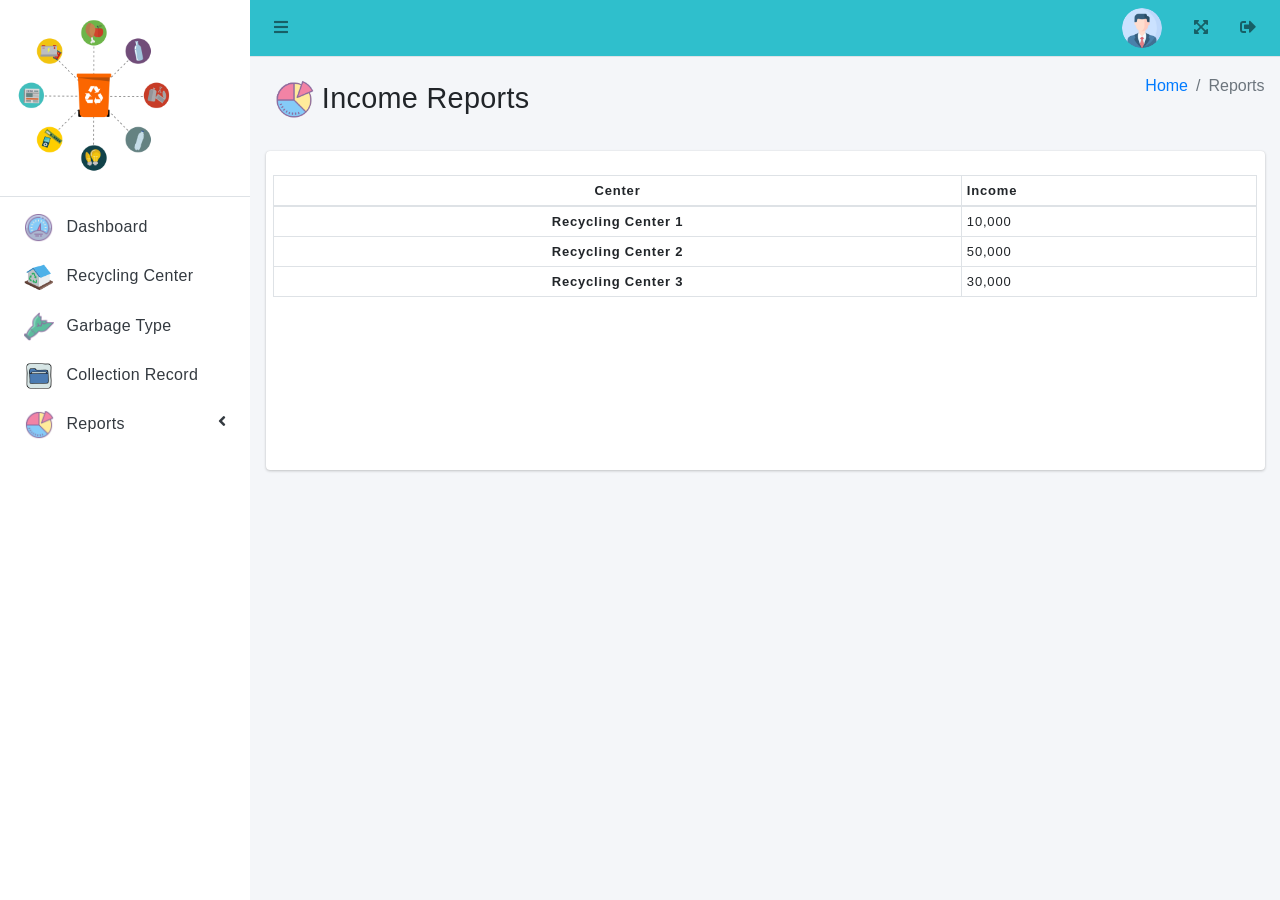
<file: admin/income-report.html>
<!DOCTYPE html>
<html lang="en">

<head>
   <meta charset="utf-8">
   <meta name="viewport" content="width=device-width, initial-scale=1">
      <title>Waste-Management-System</title>
   <!-- Font Awesome -->
   <link rel="stylesheet" href="../asset/fontawesome/css/all.min.css">
   <link rel="stylesheet" href="../asset/css/adminlte.min.css">
   <link rel="stylesheet" href="../asset/css/style.css">
   <link rel="stylesheet" href="../asset/tables/datatables-bs4/css/dataTables.bootstrap4.min.css">
   <link rel="shortcut icon" href="../asset/img/favicon.png" type="image/x-icon">
   <style type="text/css">
      table tr td {
         padding: 0.3rem !important;
      }
      table tr td p{
         margin-top: -0.8rem !important;
         margin-bottom: -0.8rem !important;
         font-size: 0.9rem;
      }
      td a.btn{
         font-size: 0.7rem;
      }
   </style>
</head>

<body class="hold-transition sidebar-mini layout-fixed">
   <div class="wrapper">
      <nav class="main-header navbar navbar-expand navbar-light" style="background-color: rgb(47, 191, 204)">
         <!-- Left navbar links -->
         <ul class="navbar-nav">
            <li class="nav-item">
               <a class="nav-link" data-widget="pushmenu" href="#" role="button"><i class="fas fa-bars"></i></a>
            </li>
         </ul>
         <ul class="navbar-nav ml-auto">
            <li class="nav-item">
               <a class="nav-link" href="#" role="button">
                  <img src="../asset/img/user.png" class="img-circle" alt="User Image" width="40" style="margin-top: -8px;">
               </a>
            </li>
            <li class="nav-item">
               <a class="nav-link" data-widget="fullscreen" href="#" role="button">
                  <i class="fas fa-expand-arrows-alt"></i>
               </a>
            </li>
            <li class="nav-item">
               <a class="nav-link" data-widget="fullscreen" href="../login.html">
                  <i class="fas fa-sign-out-alt"></i>
               </a>
            </li>
         </ul>
      </nav>
      <aside class="main-sidebar sidebar-light-primary">
            <!-- Brand Logo -->
            <a href="index.html" class="brand-link">
         <img src="../asset/img/OL1V2Q0.jpg" alt="Logo" width="170">
         </a>
         <div class="sidebar">
            <nav class="mt-2">
               <ul class="nav nav-pills nav-sidebar flex-column" data-widget="treeview" role="menu"
                  data-accordion="false">
                  <li class="nav-item">
                     <a href="index.html" class="nav-link">
                        <img src="../asset/img/dashboard.png" width="30">
                        <p>
                           Dashboard
                        </p>
                     </a>
                  </li>
                  <li class="nav-item">
                     <a href="recycle-center.html" class="nav-link">
                        <img src="../asset/img/recycle-center.png" width="30">
                        <p>
                           Recycling Center
                        </p>
                     </a>
                  </li>
                  <li class="nav-item">
                     <a href="garbage-type.html" class="nav-link">
                        <img src="../asset/img/garbage-type.png" width="30">
                        <p>
                           Garbage Type
                        </p>
                     </a>
                  </li>
                  <!-- <li class="nav-item">
                     <a href="member.html" class="nav-link">
                        <img src="../asset/img/member.png" width="30">
                        <p>
                           Members
                        </p>
                     </a>
                  </li> -->
                  <li class="nav-item">
                     <a href="records.html" class="nav-link">
                        <img src="../asset/img/records.png" width="30">
                        <p>
                           Collection Record
                        </p>
                     </a>
                  </li>
                  <li class="nav-item">
                     <a href="#" class="nav-link">
                        <img src="../asset/img/report.png" width="30">
                        <p>
                           Reports
                        </p>
                        <i class="right fas fa-angle-left"></i>
                     </a>
                     <ul class="nav nav-treeview">
                        <li class="nav-item">
                           <a href="garbage-type-report.html" class="nav-link">
                              <i class="nav-icon far fa-circle"></i>
                              <p>Garbage Type</p>
                           </a>
                        </li>
                        <li class="nav-item">
                           <a href="income-report.html" class="nav-link">
                              <i class="nav-icon far fa-circle"></i>
                              <p>Income by Center</p>
                           </a>
                        </li>
                     </ul>
                  </li>
               </ul>
            </nav>
         </div>
      </aside>
         <div class="content-wrapper">
            <!-- Content Header (Page header) -->
            <div class="content-header">
               <div class="container-fluid">
                  <div class="row mb-2">
                     <div class="col-sm-6">
                     <h1 class="m-0"><img src="../asset/img/report.png" width="40"> Income Reports</h1>
                     </div>
                     <!-- /.col -->
                     <div class="col-sm-6">
                        <ol class="breadcrumb float-sm-right">
                           <li class="breadcrumb-item"><a href="#">Home</a></li>
                           <li class="breadcrumb-item active">Reports</li>
                        </ol>
                     </div>
                  </div>
               </div>
            </div>
            <section class="content">
               <div class="container-fluid">
                  <div class="card card-info">
                     <br>
                     <div class="col-md-12">
                        <table class="table table-bordered mytable">
                           <thead>
                              <td class="text-center"><strong>Center</strong></td>
                              <td><strong>Income</strong></td>
                           </thead>
                           <tbody>
                              <tr>
                                 <td class="text-center"><strong>Recycling Center 1</strong></td>
                                 <td>10,000</td>
                              </tr>
                              <tr>
                                 <td class="text-center"><strong>Recycling Center 2</strong></td>
                                 <td>50,000</td>
                              </tr>
                              <tr>
                                 <td class="text-center"><strong>Recycling Center 3</strong></td>
                                 <td>30,000</td>
                              </tr>
                           </tbody>
                        </table>
                     </div>
                     <div class="col-md-12">
                        <canvas id="chartjs-pie"></canvas>
                     </div>
                  </div>
               </div>
               <!-- /.container-fluid -->
            </section>
            <!-- /.content -->
         </div>
         <!-- /.content-wrapper -->
      </div>
      <!-- ./wrapper -->
      <!-- jQuery -->
      <script src="../asset/jquery/jquery.min.js"></script>
      <script src="../asset/js/bootstrap.bundle.min.js"></script>
      <script src="../asset/js/adminlte.js"></script>
      <!-- DataTables  & Plugins -->
      <script src="../asset/tables/datatables/jquery.dataTables.min.js"></script>
      <script src="../asset/tables/datatables-bs4/js/dataTables.bootstrap4.min.js"></script>
      <script src="../asset/tables/datatables-responsive/js/responsive.bootstrap4.min.js"></script>
      <script src="../asset/tables/datatables-buttons/js/buttons.bootstrap4.min.js"></script>
      
  <script src="../asset/js/chart.js"></script>
  <!-- <script>
    document.addEventListener("DOMContentLoaded", function() {
      // Pie chart
      new Chart(document.getElementById("chartjs-pie"), {
        type: "pie",
        data: {
          labels: ["Recycling Center 1", "Recycling Center 2", "Recycling Center 3"],
          datasets: [{
            data: [10000, 50000, 30000],
            backgroundColor: [
              window.theme.primary,
              window.theme.warning,
              window.theme.danger,
            ],
            borderColor: "transparent"
          }]
        },
        options: {
          maintainAspectRatio: true,
          legend: {
            display: true
          }
        }
      });
    });
  </script> -->
   </body>
</html>
</file>
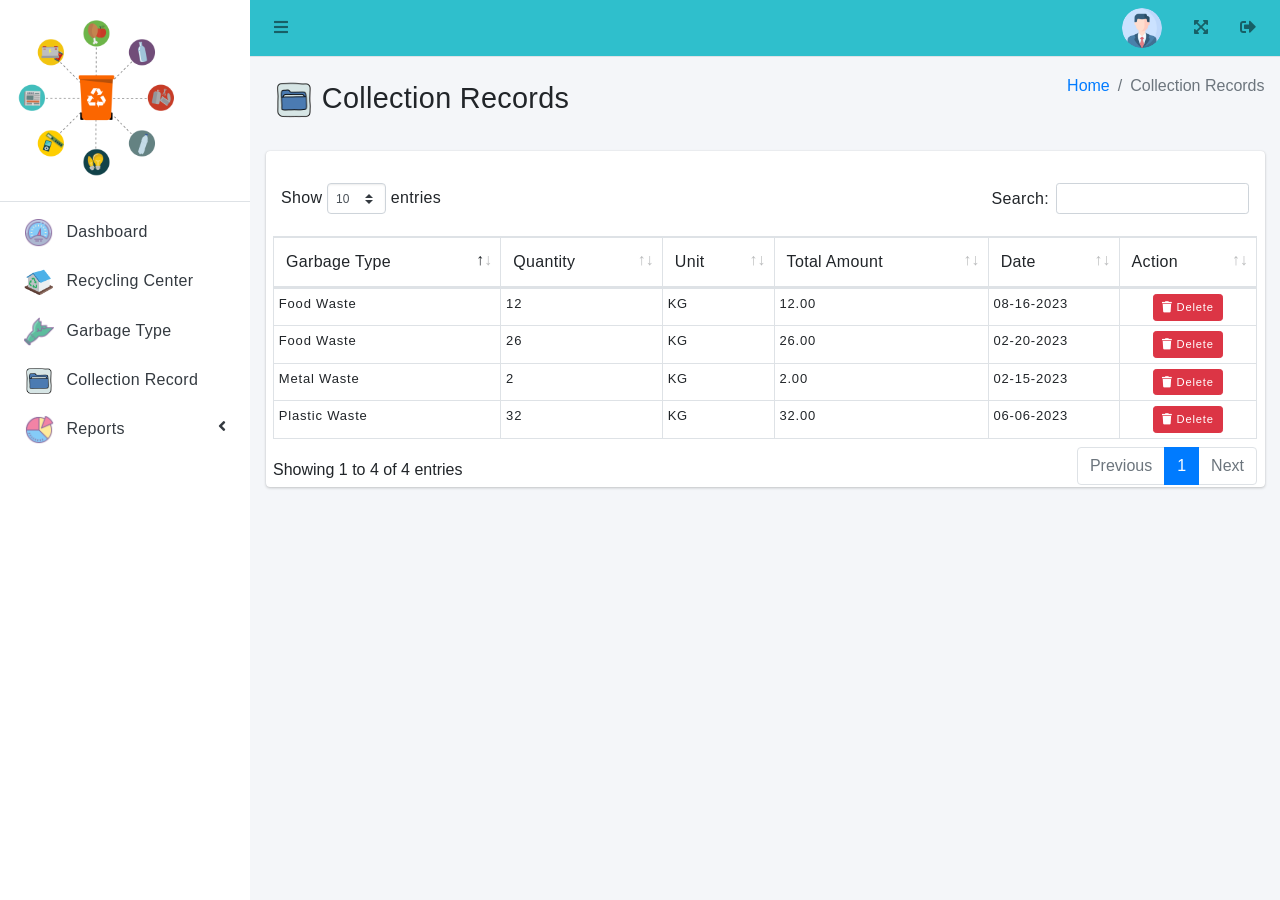
<file: admin/records.html>
<!DOCTYPE html>
<html lang="en">

<head>
   <meta charset="utf-8">
   <meta name="viewport" content="width=device-width, initial-scale=1">
      <title>Waste-Management-System</title>
   <!-- Font Awesome -->
   <link rel="stylesheet" href="../asset/fontawesome/css/all.min.css">
   <link rel="stylesheet" href="../asset/css/adminlte.min.css">
   <link rel="stylesheet" href="../asset/css/style.css">
   <link rel="stylesheet" href="../asset/tables/datatables-bs4/css/dataTables.bootstrap4.min.css">
   <link rel="shortcut icon" href="../asset/img/favicon.png" type="image/x-icon">
   <style type="text/css">
      table tr td {
         padding: 0.3rem !important;
      }
      table tr td p{
         margin-top: -0.8rem !important;
         margin-bottom: -0.8rem !important;
         font-size: 0.9rem;
      }
      td a.btn{
         font-size: 0.7rem;
      }
   </style>
</head>

<body class="hold-transition sidebar-mini layout-fixed">
   <div class="wrapper">
      <nav class="main-header navbar navbar-expand navbar-light" style="background-color: rgb(47, 191, 204)">
         <!-- Left navbar links -->
         <ul class="navbar-nav">
            <li class="nav-item">
               <a class="nav-link" data-widget="pushmenu" href="#" role="button"><i class="fas fa-bars"></i></a>
            </li>
         </ul>
         <ul class="navbar-nav ml-auto">
            <li class="nav-item">
               <a class="nav-link" href="#" role="button">
                  <img src="../asset/img/user.png" class="img-circle" alt="User Image" width="40" style="margin-top: -8px;">
               </a>
            </li>
            <li class="nav-item">
               <a class="nav-link" data-widget="fullscreen" href="#" role="button">
                  <i class="fas fa-expand-arrows-alt"></i>
               </a>
            </li>
            <li class="nav-item">
               <a class="nav-link" data-widget="fullscreen" href="../login.html">
                  <i class="fas fa-sign-out-alt"></i>
               </a>
            </li>
         </ul>
      </nav>
      <aside class="main-sidebar sidebar-light-primary">
            <!-- Brand Logo -->
            <a href="index.html" class="brand-link">
         <img src="../asset/img/OL1V2Q0.jpg" alt="Logo" width="175">
         </a>
         <div class="sidebar">
            <nav class="mt-2">
               <ul class="nav nav-pills nav-sidebar flex-column" data-widget="treeview" role="menu"
                  data-accordion="false">
                  <li class="nav-item">
                     <a href="index.html" class="nav-link">
                        <img src="../asset/img/dashboard.png" width="30">
                        <p>
                           Dashboard
                        </p>
                     </a>
                  </li>
                  <li class="nav-item">
                     <a href="recycle-center.html" class="nav-link">
                        <img src="../asset/img/recycle-center.png" width="30">
                        <p>
                           Recycling Center
                        </p>
                     </a>
                  </li>
                  <li class="nav-item">
                     <a href="garbage-type.html" class="nav-link">
                        <img src="../asset/img/garbage-type.png" width="30">
                        <p>
                           Garbage Type
                        </p>
                     </a>
                  </li>
                  <!-- <li class="nav-item">
                     <a href="member.html" class="nav-link">
                        <img src="../asset/img/member.png" width="30">
                        <p>
                           Members
                        </p>
                     </a>
                  </li> -->
                  <li class="nav-item">
                     <a href="records.html" class="nav-link">
                        <img src="../asset/img/records.png" width="30">
                        <p>
                           Collection Record
                        </p>
                     </a>
                  </li>
                  <li class="nav-item">
                     <a href="#" class="nav-link">
                        <img src="../asset/img/report.png" width="30">
                        <p>
                           Reports
                        </p>
                        <i class="right fas fa-angle-left"></i>
                     </a>
                     <ul class="nav nav-treeview">
                        <li class="nav-item">
                           <a href="garbage-type-report.html" class="nav-link">
                              <i class="nav-icon far fa-circle"></i>
                              <p>Garbage Type</p>
                           </a>
                        </li>
                        <li class="nav-item">
                           <a href="income-report.html" class="nav-link">
                              <i class="nav-icon far fa-circle"></i>
                              <p>Income by Center</p>
                           </a>
                        </li>
                     </ul>
                  </li>
               </ul>
            </nav>
         </div>
      </aside>
         <div class="content-wrapper">
            <!-- Content Header (Page header) -->
            <div class="content-header">
               <div class="container-fluid">
                  <div class="row mb-2">
                     <div class="col-sm-6">
                     <h1 class="m-0"><img src="../asset/img/records.png" width="40"> Collection Records</h1>
                     </div>
                     <!-- /.col -->
                     <div class="col-sm-6">
                        <ol class="breadcrumb float-sm-right">
                           <li class="breadcrumb-item"><a href="#">Home</a></li>
                           <li class="breadcrumb-item active">Collection Records</li>
                        </ol>
                     </div>
                  </div>
               </div>
            </div>
            <section class="content">
               <div class="container-fluid">
                  <div class="card card-info">
                     <br>
                     <div class="col-md-12">
                        <table id="example1" class="table table-bordered">
                           <thead>
                              <tr>
                              
                                 <th>Garbage Type</th>
                                 <th>Quantity</th>
                                 <th>Unit</th>
                                 <th>Total Amount</th>
                                 <th>Date</th>
                                 <th>Action</th>
                              </tr>
                           </thead>
                           <tbody>
                              <tr>
                                 
                                 <td>Food Waste</td>
                                 <td>12</td>
                                 <td>KG</td>
                                 <td>12.00</td>
                                 <td>08-16-2023</td>
                                 <td class="text-center">
                                    
                                    <a class="btn btn-sm btn-danger" href="#" data-toggle="modal"
                                       data-target="#delete"><i
                                       class="fa fa-trash"></i> Delete</a>
                                 </td>
                              </tr>
                              <tr>
                                 
                                 <td>Plastic Waste</td>
                                 <td>32</td>
                                 <td>KG</td>
                                 <td>32.00</td>
                                 <td>06-06-2023</td>
                                 <td class="text-center">
                                    
                                    <a class="btn btn-sm btn-danger" href="#" data-toggle="modal"
                                       data-target="#delete"><i
                                       class="fa fa-trash"></i> Delete</a>
                                 </td>
                              </tr>
                              <tr>
                               
                                 <td>Food Waste</td>
                                 <td>26</td>
                                 <td>KG</td>
                                 <td>26.00</td>
                                 <td>02-20-2023</td>
                                 <td class="text-center">
                                   
                                    <a class="btn btn-sm btn-danger" href="#" data-toggle="modal"
                                       data-target="#delete"><i
                                       class="fa fa-trash"></i> Delete</a>
                                 </td>
                              </tr>
                              <tr>
                                 
                                 <td>Metal Waste</td>
                                 <td>2</td>
                                 <td>KG</td>
                                 <td>2.00</td>
                                 <td>02-15-2023</td>
                                 <td class="text-center">
                                    
                                    <a class="btn btn-sm btn-danger" href="#" data-toggle="modal"
                                       data-target="#delete"><i
                                       class="fa fa-trash"></i> Delete</a>
                                 </td>
                              </tr>
                           </tbody>
                        </table>
                     </div>
                  </div>
               </div>
               <!-- /.container-fluid -->
            </section>
            <!-- /.content -->
         </div>
         <!-- /.content-wrapper -->
      </div>
      <!-- ./wrapper -->
      <div id="delete" class="modal animated rubberBand delete-modal" role="dialog">
         <div class="modal-dialog modal-dialog-centered">
            <div class="modal-content">
               <div class="modal-body text-center">
                  <img src="../asset/img/sent.png" alt="" width="50" height="46">
                  <h3>Are you sure want to delete this Member?</h3>
                  <div class="m-t-20"> 
                     <a href="#" class="btn btn-white" data-dismiss="modal">Close</a>
                     <button type="submit" class="btn btn-danger">Delete</button>
                  </div>
               </div>
            </div>
         </div>
      </div>
      <div id="edit" class="modal animated rubberBand delete-modal" role="dialog">
         <div class="modal-dialog modal-dialog-centered modal-md">
            <div class="modal-content">
               <div class="modal-body text-center">
                <form>
                     <div class="card-body">
                        <div class="row">
                           <div class="col-md-12">
                              <div class="card-header">
                              <h5><img src="../asset/img/member.png" width="40"> Member Information</h5>
                              </div>
                              <div class="row">
                                    <div class="col-md-12">
                                       <div class="form-group">
                                          <label>Account Status</label>
                                          <select class="form-control">
                                             <option>Active</option>
                                             <option>Inactive</option>
                                          </select>
                                       </div>
                                    </div>
                        </div>
                     </div>
                     <!-- /.card-body -->
                     <div class="card-footer">
                        <a href="#" class="btn btn-danger" data-dismiss="modal">Close</a>
                        <button type="submit" class="btn btn-primary">Save</button>
                     </div>
                  </form>
               </div>
            </div>
         </div>
      </div>
      <!-- jQuery -->
      <script src="../asset/jquery/jquery.min.js"></script>
      <script src="../asset/js/bootstrap.bundle.min.js"></script>
      <script src="../asset/js/adminlte.js"></script>
      <!-- DataTables  & Plugins -->
      <script src="../asset/tables/datatables/jquery.dataTables.min.js"></script>
      <script src="../asset/tables/datatables-bs4/js/dataTables.bootstrap4.min.js"></script>
      <script src="../asset/tables/datatables-responsive/js/responsive.bootstrap4.min.js"></script>
      <script src="../asset/tables/datatables-buttons/js/buttons.bootstrap4.min.js"></script>
      <script>
         $(function () {
           $("#example1").DataTable();
         });
      </script>
   </body>
</html>
</file>
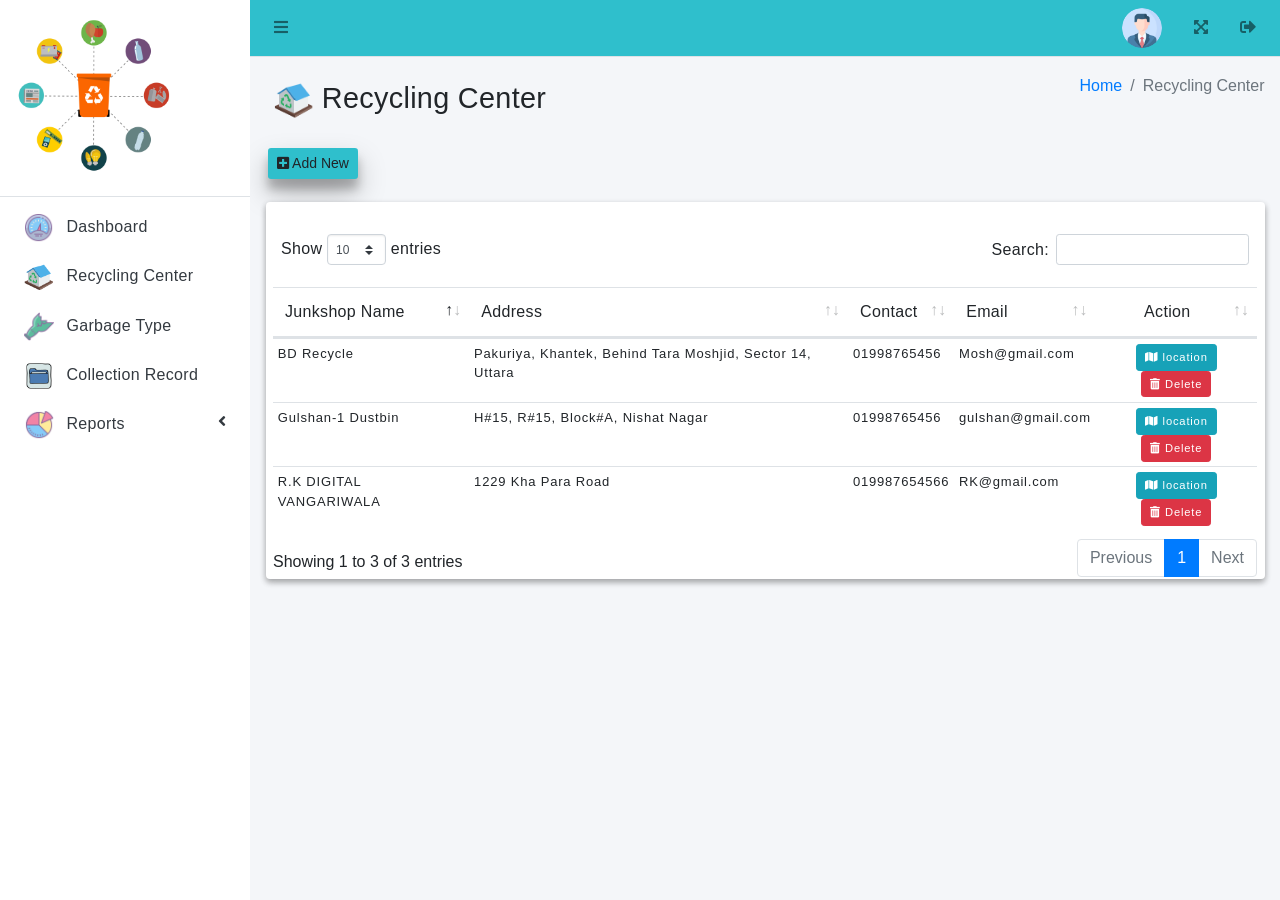
<file: admin/recycle-center.html>
<!DOCTYPE html>
<html lang="en">

<head>
   <meta charset="utf-8">
   <meta name="viewport" content="width=device-width, initial-scale=1">
      <title>Waste-Management-System</title>
   <!-- Font Awesome -->
   <link rel="stylesheet" href="../asset/fontawesome/css/all.min.css">
   <link rel="stylesheet" href="../asset/css/adminlte.min.css">
   <link rel="stylesheet" href="../asset/css/style.css">
   <link rel="stylesheet" href="../asset/tables/datatables-bs4/css/dataTables.bootstrap4.min.css">
   <link rel="shortcut icon" href="../asset/img/favicon.png" type="image/x-icon">
   <style type="text/css">
      table tr td {
         padding: 0.3rem !important;
      }
      td a.btn{
         font-size: 0.7rem;
      }
   </style>
</head>

<body class="hold-transition sidebar-mini layout-fixed">
   <div class="wrapper">
      <nav class="main-header navbar navbar-expand navbar-light" style="background-color: rgb(47, 191, 204)">
         <!-- Left navbar links -->
         <ul class="navbar-nav">
            <li class="nav-item">
               <a class="nav-link" data-widget="pushmenu" href="#" role="button"><i class="fas fa-bars"></i></a>
            </li>
         </ul>
         <ul class="navbar-nav ml-auto">
            <li class="nav-item">
               <a class="nav-link" href="#" role="button">
                  <img src="../asset/img/user.png" class="img-circle" alt="User Image" width="40" style="margin-top: -8px;">
               </a>
            </li>
            <li class="nav-item">
               <a class="nav-link" data-widget="fullscreen" href="#" role="button">
                  <i class="fas fa-expand-arrows-alt"></i>
               </a>
            </li>
            <li class="nav-item">
               <a class="nav-link" data-widget="fullscreen" href="../login.html">
                  <i class="fas fa-sign-out-alt"></i>
               </a>
            </li>
         </ul>
      </nav>
      <aside class="main-sidebar sidebar-light-primary">
            <!-- Brand Logo -->
            <a href="index.html" class="brand-link">
         <img src="../asset/img/OL1V2Q0.jpg" alt="DSMS Logo" width="170">
         </a>
         <div class="sidebar">
            <nav class="mt-2">
               <ul class="nav nav-pills nav-sidebar flex-column" data-widget="treeview" role="menu"
                  data-accordion="false">
                  <li class="nav-item">
                     <a href="index.html" class="nav-link">
                        <img src="../asset/img/dashboard.png" width="30">
                        <p>
                           Dashboard
                        </p>
                     </a>
                  </li>
                  <li class="nav-item">
                     <a href="recycle-center.html" class="nav-link">
                        <img src="../asset/img/recycle-center.png" width="30">
                        <p>
                           Recycling Center
                        </p>
                     </a>
                  </li>
                  <li class="nav-item">
                     <a href="garbage-type.html" class="nav-link">
                        <img src="../asset/img/garbage-type.png" width="30">
                        <p>
                           Garbage Type
                        </p>
                     </a>
                  </li>
                  <!-- <li class="nav-item">
                     <a href="member.html" class="nav-link">
                        <img src="../asset/img/member.png" width="30">
                        <p>
                           Members
                        </p>
                     </a>
                  </li> -->
                  <li class="nav-item">
                     <a href="records.html" class="nav-link">
                        <img src="../asset/img/records.png" width="30">
                        <p>
                           Collection Record
                        </p>
                     </a>
                  </li>
                  <li class="nav-item">
                     <a href="#" class="nav-link">
                        <img src="../asset/img/report.png" width="30">
                        <p>
                           Reports
                        </p>
                        <i class="right fas fa-angle-left"></i>
                     </a>
                     <ul class="nav nav-treeview">
                        <li class="nav-item">
                           <a href="garbage-type-report.html" class="nav-link">
                              <i class="nav-icon far fa-circle"></i>
                              <p>Garbage Type</p>
                           </a>
                        </li>
                        <li class="nav-item">
                           <a href="income-report.html" class="nav-link">
                              <i class="nav-icon far fa-circle"></i>
                              <p>Income by Center</p>
                           </a>
                        </li>
                     </ul>
                  </li>
               </ul>
            </nav>
         </div>
      </aside>
      <div class="content-wrapper">
         <div class="content-header">
            <div class="container-fluid">
               <div class="row mb-2">
                  <div class="col-sm-6">
                     <h1 class="m-0"><img src="../asset/img/recycle-center.png" width="40"> Recycling Center</h1>
                  </div>
                  <div class="col-sm-6">
                     <ol class="breadcrumb float-sm-right">
                        <li class="breadcrumb-item"><a href="#">Home</a></li>
                        <li class="breadcrumb-item active">Recycling Center</li>
                     </ol>
                  </div>
                  <a class="btn btn-sm elevation-4" href="#" data-toggle="modal" data-target="#add"
                     style="margin-top: 20px;margin-left: 10px;background-color:rgb(47, 191, 204)"><i
                        class="fa fa-plus-square"></i>
                     Add New</a>
               </div>
            </div>
         </div>
         <section class="content">
            <div class="container-fluid">
               <div class="card card-info elevation-2">
                  <br>
                  <div class="col-md-12">
                     <table id="example1" class="table">
                        <thead class="btn-cancel">
                           <tr>
                              <th>Junkshop Name</th>
                              <th>Address</th>
                              <th>Contact</th>
                              <th>Email</th>
                              <th class="text-center">Action</th>
                           </tr>
                        </thead>
                        <tbody>
                           <tr>
                              <td>R.K DIGITAL VANGARIWALA</td>
                              <td>1229 Kha Para Road </td>
                              <td>019987654566</td>
                              <td>RK@gmail.com</td>
                              <td class="text-center">
                                 <a class="btn btn-sm btn-info" href="#" data-toggle="modal" data-target="#map"><i
                                       class="fa fa-map"></i> location</a>
                                
                                 <a class="btn btn-sm btn-danger" href="#" data-toggle="modal" data-target="#delete"><i
                                       class="fa fa-trash-alt"></i> Delete</a>
                              </tD>
                           </tr>
                           <tr>
                              <td>BD Recycle</td>
                              <td>Pakuriya, Khantek, Behind Tara Moshjid, Sector 14, Uttara</td>
                              <td>01998765456</td>
                              <td>Mosh@gmail.com</td>
                              <td class="text-center">
                                 <a class="btn btn-sm btn-info" href="#" data-toggle="modal" data-target="#map"><i
                                       class="fa fa-map"></i> location</a>
                               
                                 <a class="btn btn-sm btn-danger" href="#" data-toggle="modal" data-target="#delete"><i
                                       class="fa fa-trash-alt"></i> Delete</a>
                              </td>
                           </tr>
                           <tr>
                              <td>Gulshan-1 Dustbin</td>
                              <td>H#15, R#15, Block#A, Nishat Nagar</td>
                              <td>01998765456</td>
                              <td>gulshan@gmail.com</td>
                              <td class="text-center">
                                 <a class="btn btn-sm btn-info" href="#" data-toggle="modal" data-target="#map"><i
                                       class="fa fa-map"></i> location</a>
                                
                                 <a class="btn btn-sm btn-danger" href="#" data-toggle="modal" data-target="#delete"><i
                                       class="fa fa-trash-alt"></i> Delete</a>
                              </td>
                           </tr>
                        </tbody>
                     </table>
                  </div>
               </div>
            </div>
         </section>
      </div>
   </div>
   <div id="delete" class="modal animated rubberBand delete-modal" role="dialog">
      <div class="modal-dialog modal-dialog-centered">
         <div class="modal-content">
            <div class="modal-body text-center">
               <img src="../asset/img/sent.png" alt="" width="50" height="46">
               <h3>Are you sure want to delete this Junkshop?</h3>
               <div class="m-t-20">
                  <a href="#" class="btn btn-white" data-dismiss="modal">Close</a>
                  <button type="submit" class="btn btn-danger">Delete</button>
               </div>
            </div>
         </div>
      </div>
   </div>
   <div id="map" class="modal animated rubberBand delete-modal" role="dialog">
      <div class="modal-dialog modal-dialog-centered modal-lg">
         <div class="modal-content">
            <div class="modal-body text-center">
               <form>
                           <div class="card-header">
                              <h5><img src="../asset/img/recycle-center.png" width="40"> Junkshop Location</h5>
                           </div>
                  <div class="card-body">
                     <div class="mapouter"><div class="gmap_canvas"><iframe width="750" height="500" id="gmap_canvas" src="https://maps.google.com/maps?q=manila&t=&z=13&ie=UTF8&iwloc=&output=embed" frameborder="0" scrolling="no" marginheight="0" marginwidth="0"></iframe><a href="https://123movies-to.org">123movies</a><br><style>.mapouter{position:relative;text-align:right;height:500px;width:700px;}</style><a href="https://www.embedgooglemap.net"></a><style>.gmap_canvas {overflow:hidden;background:none!important;height:500px;width:700px;}</style></div></div>
                  </div>

                  <div class="card-footer">
                     <a href="#" class="btn btn-info" data-dismiss="modal">Close</a>
                  </div>
               </form>
            </div>
         </div>
      </div>
   </div>
   <div id="edit" class="modal animated rubberBand delete-modal" role="dialog">
      <div class="modal-dialog modal-dialog-centered modal-md">
         <div class="modal-content">
            <div class="modal-body text-center">
              <form>
                  <div class="card-body">
                     <div class="row">
                        <div class="col-md-12">
                           <div class="card-header">
                              <h5><img src="../asset/img/recycle-center.png" width="40"> Junkshop Information</h5>
                           </div>
                           <div class="row">
                              <div class="col-md-12">
                                 <div class="form-group">
                                    <label class="float-left">Junkshop Name</label>
                                    <input type="text" class="form-control" placeholder="Junkshop Name">
                                 </div>
                              </div>
                              <div class="col-md-12">
                                 <div class="form-group">
                                    <label class="float-left">Address</label>
                                    <input type="text" class="form-control" placeholder="Address">
                                 </div>
                              </div>
                              <div class="col-md-12">
                                 <div class="form-group">
                                    <label class="float-left">Contact</label>
                                    <input type="text" class="form-control" placeholder="Contact">
                                 </div>
                              </div>
                              <div class="col-md-12">
                                 <div class="form-group">
                                    <label class="float-left">Email</label>
                                    <input type="text" class="form-control" placeholder="Email">
                                 </div>
                              </div>
                           </div>
                        </div>
                     </div>
                  </div>
                  <!-- /.card-body -->
                  <div class="card-footer">
                     <a href="#" class="btn btn-cancel" data-dismiss="modal">Cancel</a>
                     <button type="submit" class="btn btn-save">Save</button>
                  </div>
               </form>
            </div>
         </div>
      </div>
   </div>
   <div id="add" class="modal animated rubberBand delete-modal" role="dialog">
      <div class="modal-dialog modal-dialog-centered modal-md">
         <div class="modal-content">
            <div class="modal-body text-center">
               <form>
                  <div class="card-body">
                     <div class="row">
                        <div class="col-md-12">
                           <div class="card-header">
                              <h5><img src="../asset/img/recycle-center.png" width="40"> Junkshop Information</h5>
                           </div>
                           <div class="row">
                              <div class="col-md-12">
                                 <div class="form-group">
                                    <label class="float-left">Junkshop Name</label>
                                    <input type="text" class="form-control" placeholder="Junkshop Name">
                                 </div>
                              </div>
                              <div class="col-md-12">
                                 <div class="form-group">
                                    <label class="float-left">Address</label>
                                    <input type="text" class="form-control" placeholder="Address">
                                 </div>
                              </div>
                              <div class="col-md-12">
                                 <div class="form-group">
                                    <label class="float-left">Contact</label>
                                    <input type="text" class="form-control" placeholder="Contact">
                                 </div>
                              </div>
                              <div class="col-md-12">
                                 <div class="form-group">
                                    <label class="float-left">Email</label>
                                    <input type="text" class="form-control" placeholder="Email">
                                 </div>
                              </div>
                           </div>
                        </div>
                     </div>
                  </div>
                  <!-- /.card-body -->
                  <div class="card-footer">
                     <a href="#" class="btn btn-cancel" data-dismiss="modal">Cancel</a>
                     <button type="submit" class="btn btn-save">Save</button>
                  </div>
               </form>
            </div>
         </div>
      </div>
   </div>
   <!-- jQuery -->
   <script src="../asset/jquery/jquery.min.js"></script>
   <script src="../asset/js/bootstrap.bundle.min.js"></script>
   <script src="../asset/js/adminlte.js"></script>
   <!-- DataTables  & Plugins -->
   <script src="../asset/tables/datatables/jquery.dataTables.min.js"></script>
   <script src="../asset/tables/datatables-bs4/js/dataTables.bootstrap4.min.js"></script>
   <script src="../asset/tables/datatables-responsive/js/responsive.bootstrap4.min.js"></script>
   <script src="../asset/tables/datatables-buttons/js/buttons.bootstrap4.min.js"></script>
   <script>
      $(function () {
         $("#example1").DataTable();
      });
   </script>
</body>

</html>
</file>
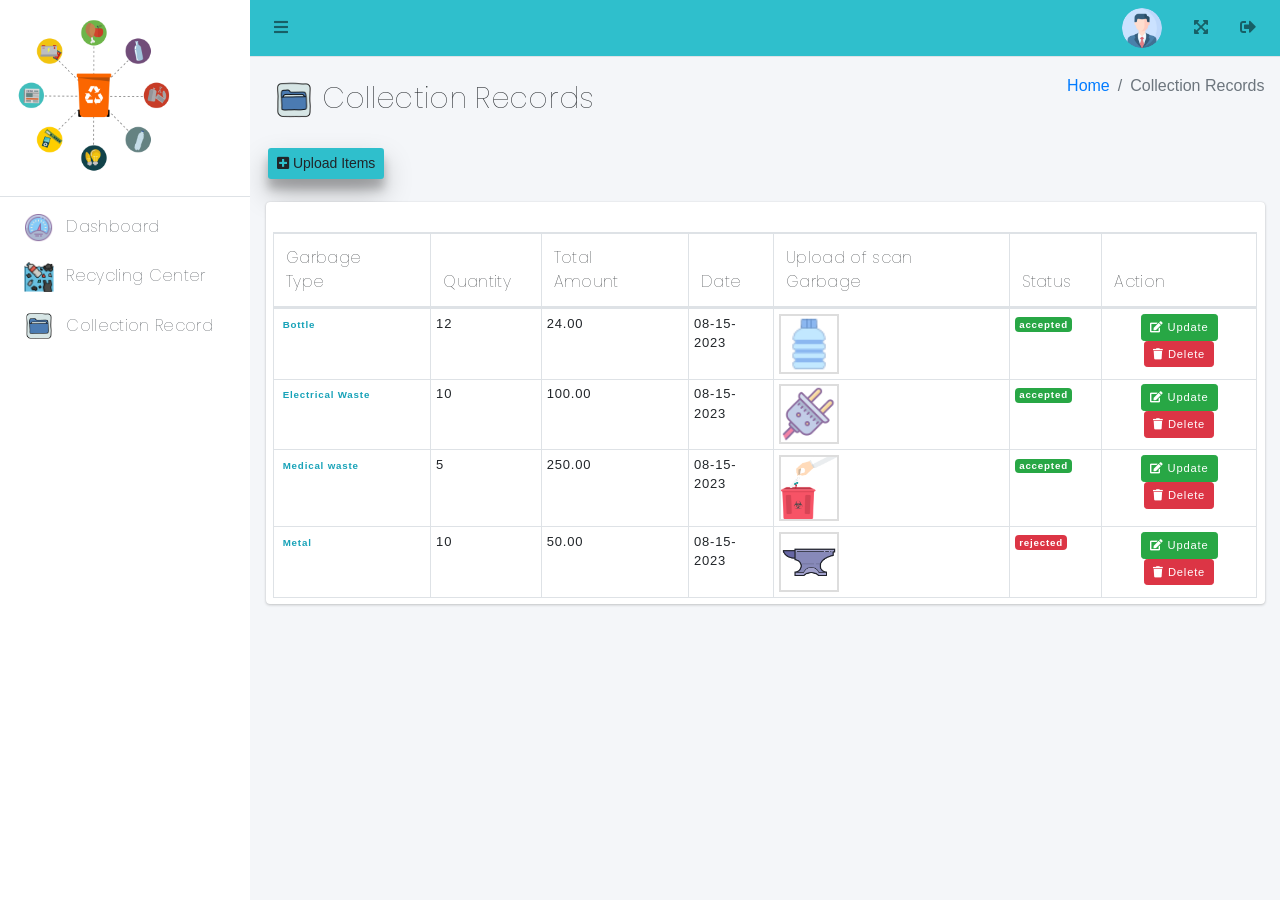
<file: user/records.html>
<!DOCTYPE html>
<html lang="en">

<head class="font">
   <meta charset="utf-8">
   <meta name="viewport" content="width=device-width, initial-scale=1">
      <title>Waste-Management-System</title>
   <!-- Font Awesome -->
   <link rel="stylesheet" href="../asset/fontawesome/css/all.min.css">
   <link rel="stylesheet" href="../asset/css/adminlte.min.css">
   <link rel="stylesheet" href="../asset/css/style.css">
   <link rel="stylesheet" href="../asset/tables/datatables-bs4/css/dataTables.bootstrap4.min.css">
   <!-- Google font -->
   <link rel="preconnect" href="https://fonts.googleapis.com">
<link rel="preconnect" href="https://fonts.gstatic.com" crossorigin>
<link href="https://fonts.googleapis.com/css2?family=Poppins:wght@400;500;600;800&family=Work+Sans:ital,wght@0,200;0,300;0,400;0,500;0,600;1,700&display=swap" rel="stylesheet">
<link rel="shortcut icon" href="./asset/img/favicon.png" type="image/x-icon">
   <style type="text/css">
      table tr td {
         padding: 0.3rem !important;
      }
      table tr td p{
         margin-top: -0.8rem !important;
         margin-bottom: -0.8rem !important;
         font-size: 0.9rem;
      }
      td a.btn{
         font-size: 0.7rem;
      }
   </style>
</head>

<body class="hold-transition sidebar-mini layout-fixed">
   <div class="wrapper">
      <nav class="main-header navbar navbar-expand navbar-light" style="background-color: rgb(47, 191, 204)">
         <!-- Left navbar links -->
         <ul class="navbar-nav">
            <li class="nav-item">
               <a class="nav-link" data-widget="pushmenu" href="#" role="button"><i class="fas fa-bars"></i></a>
            </li>
         </ul>
         <ul class="navbar-nav ml-auto">
            <li class="nav-item">
               <a class="nav-link" href="#" role="button">
                  <img src="../asset/img/user.png" class="img-circle" alt="User Image" width="40" style="margin-top: -8px;">
               </a>
            </li>
            <li class="nav-item">
               <a class="nav-link" data-widget="fullscreen" href="#" role="button">
                  <i class="fas fa-expand-arrows-alt"></i>
               </a>
            </li>
            <li class="nav-item">
               <a class="nav-link" data-widget="fullscreen" href="../login.html">
                  <i class="fas fa-sign-out-alt"></i>
               </a>
            </li>
         </ul>
      </nav>
      <aside class="main-sidebar sidebar-light-primary">
            <!-- Brand Logo -->
            <a href="index.html" class="brand-link">
         <img src="../asset/img/OL1V2Q0.jpg" alt="DSMS Logo" width="170">
         </a>
         <div class="sidebar">
            <nav class="mt-2">
               <ul class="nav nav-pills nav-sidebar flex-column" data-widget="treeview" role="menu"
                  data-accordion="false">
                  <li class="nav-item">
                     <a href="index.html" class="nav-link">
                        <img src="../asset/img/dashboard.png" width="30">
                        <p>
                           Dashboard
                        </p>
                     </a>
                  </li>
                  <li class="nav-item">
                     <a href="recycle-center.html" class="nav-link">
                        <img src="../asset/img/garbage-bin.png" width="30">
                        <p>
                           Recycling Center
                        </p>
                     </a>
                  </li>
                  <li class="nav-item">
                     <a href="records.html" class="nav-link">
                        <img src="../asset/img/records.png" width="30">
                        <p>
                           Collection Record
                        </p>
                     </a>
                  </li>
               </ul>
            </nav>
         </div>
      </aside>
         <div class="content-wrapper">
            <!-- Content Header (Page header) -->
            <div class="content-header">
               <div class="container-fluid">
                  <div class="row mb-2">
                     <div class="col-sm-6">
                     <h1 class="m-0"><img src="../asset/img/records.png" width="40"> Collection Records</h1>
                     </div>
                     <!-- /.col -->
                     <div class="col-sm-6">
                        <ol class="breadcrumb float-sm-right">
                           <li class="breadcrumb-item"><a href="#">Home</a></li>
                           <li class="breadcrumb-item active">Collection Records</li>
                        </ol>
                     </div>
                     <a class="btn btn-sm elevation-4" href="#" data-toggle="modal" data-target="#add"
                        style="margin-top: 20px;margin-left: 10px;background-color: rgb(47, 191, 204)"><i
                           class="fa fa-plus-square"></i>
                        Upload Items</a>
                  </div>
               </div>
            </div>
            <section class="content">
               <div class="container-fluid">
                  <div class="card card-info">
                     <br>
                     <div class="col-md-12">
                        <table id="example1" class="table table-bordered">
                           <thead>
                              <tr>
                                 <th>Garbage Type</th>
                                 <th>Quantity</th>
                                 <th>Total Amount</th>
                                 <th>Date</th>
                                 <th>Upload of scan Garbage</th>
                                 <th>Status</th>
                                 <th>Action</th>
                              </tr>
                           </thead>
                           <tbody>
                              <tr>
                                 <td><span class="badge text-info">Bottle</td></span>
                                 <td>12</td>
                                 <td>24.00</td>
                                 <td>08-15-2023</td>
                                 <td><img src="../asset/img/bottle.png" width="60" style="border: 2px solid #ddd"></td>
                                 <td><span class="badge bg-success">accepted</span></td>
                                 <td class="text-center">
                                    <a class="btn btn-sm btn-success" href="#" data-toggle="modal"
                                       data-target="#edit"><i
                                       class="fa fa-edit"></i> Update</a>
                                    <a class="btn btn-sm btn-danger" href="#" data-toggle="modal"
                                       data-target="#delete"><i
                                       class="fa fa-trash"></i> Delete</a>
                                 </td>
                              </tr>
                              <tr>
                                 <!-- Electrical waste-->
                                 <tr>
                                    <td><span class="badge text-info">Electrical Waste</td></span>
                                    <td>10</td>
                                    <td>100.00</td>
                                    <td>08-15-2023</td>
                                    <td><img src="../asset/img/electrical.png" width="60" style="border: 2px solid #ddd"></td>
                                    <td><span class="badge bg-success">accepted</span></td>
                                    <td class="text-center">
                                       <a class="btn btn-sm btn-success" href="#" data-toggle="modal"
                                          data-target="#edit"><i
                                          class="fa fa-edit"></i> Update</a>
                                       <a class="btn btn-sm btn-danger" href="#" data-toggle="modal"
                                          data-target="#delete"><i
                                          class="fa fa-trash"></i> Delete</a>
                                    </td>
                                 </tr>
                                 <tr>
                                 <!--end -->
                                 <tr>
                                    <td><span class="badge text-info">Medical waste</td></span>
                                    <td>5</td>
                                    <td>250.00</td>
                                    <td>08-15-2023</td>
                                    <td><img src="../asset/img/medical_waste.png" width="60" style="border: 2px solid #ddd" ></td>
                                    <td><span class="badge bg-success">accepted</span></td>
                                    <td class="text-center">
                                       <a class="btn btn-sm btn-success" href="#" data-toggle="modal"
                                          data-target="#edit"><i
                                          class="fa fa-edit"></i> Update</a>
                                       <a class="btn btn-sm btn-danger" href="#" data-toggle="modal"
                                          data-target="#delete"><i
                                          class="fa fa-trash"></i> Delete</a>
                                    </td>
                                 </tr>
                                 <tr>
                                 <td><span class="badge text-info">Metal</td></span>
                                 <td>10</td>
                                 <td>50.00</td>
                                 <td>08-15-2023</td>
                                 <td><img src="../asset/img/metal.png" width="60" style="border: 2px solid #ddd"></td>
                                 <td><span class="badge bg-danger">rejected</span></td>
                                 
                                 <td class="text-center">
                                    <a class="btn btn-sm btn-success" href="#" data-toggle="modal"
                                       data-target="#edit"><i
                                       class="fa fa-edit"></i> Update</a>
                                    <a class="btn btn-sm btn-danger" href="#" data-toggle="modal"
                                       data-target="#delete"><i
                                       class="fa fa-trash"></i> Delete</a>
                                 </td>
                              </tr>
                           </tbody>
                        </table>
                     </div>
                  </div>
               </div>
               <!-- /.container-fluid -->
            </section>
            <!-- /.content -->
         </div>
         <!-- /.content-wrapper -->
      </div>
      <!-- ./wrapper -->
      <div id="delete" class="modal animated rubberBand delete-modal" role="dialog">
         <div class="modal-dialog modal-dialog-centered">
            <div class="modal-content">
               <div class="modal-body text-center">
                  <img src="../asset/img/sent.png" alt="" width="50" height="46">
                  <h3>Are you sure want to delete this Record?</h3>
                  <div class="m-t-20"> 
                     <a href="#" class="btn btn-white" data-dismiss="modal">Close</a>
                     <button type="submit" class="btn btn-danger">Delete</button>
                  </div>
               </div>
            </div>
         </div>
      </div>
      <div id="edit" class="modal animated rubberBand delete-modal" role="dialog">
         <div class="modal-dialog modal-dialog-centered modal-md">
            <div class="modal-content">
               <div class="modal-body text-center">
                  <form>
                     <div class="card-body">
                        <div class="row">
                           <div class="col-md-12">
                              <div class="card-header">
                                 <h5><img src="../asset/img/garbage-collect.png" width="40"> Edit Collection</h5>
                              </div>
                              <div class="row">
                                 <div class="col-md-12">
                                    <div class="form-group">
                                       <label class="float-left">Garbage Type</label>
                                       <select class="form-control">
                                          <option>Plastic</option>
                                          <option>Bottle</option>
                                          <option>Metal</option>
                                          <option>Paper</option>
                                          <option>Can</option>
                                       </select>
                                    </div>
                                 </div>
                                 <div class="col-md-12">
                                    <div class="form-group">
                                       <label class="float-left">Quantity</label>
                                       <input type="text" class="form-control" placeholder="Quantity">
                                    </div>
                                 </div>
                                 <div class="col-md-12">
                                    <div class="form-group">
                                       <label class="float-left">Total Amount</label>
                                       <input type="text" class="form-control" placeholder="12.00" readonly>
                                    </div>
                                 </div>
                                 <div class="col-md-12">
                                    <div class="form-group">
                                       <label class="float-left">Date</label>
                                       <input type="date" class="form-control">
                                    </div>
                                 </div><div class="col-md-12">
                                    <div class="form-group">
                                       <label class="float-left">Choose Picture</label>
                                       <div class="input-group">
                                          <div class="custom-file">
                                             <input type="file" class="custom-file-input" id="exampleInputFile">
                                             <label class="custom-file-label" for="exampleInputFile">Choose file</label>
                                          </div>
                                       </div>
                                    </div>
                                 </div>
                              </div>
                           </div>
                        </div>
                     </div>
                     <!-- /.card-body -->
                     <div class="card-footer">
                        <a href="#" class="btn btn-cancel" data-dismiss="modal">Cancel</a>
                        <button type="submit" class="btn btn-save">Save Changes</button>
                     </div>
                  </form>
               </div>
            </div>
         </div>
      </div>
      <div id="add" class="modal animated rubberBand delete-modal" role="dialog">
         <div class="modal-dialog modal-dialog-centered modal-md">
            <div class="modal-content">
               <div class="modal-body text-center">
                  <form>
                     <div class="card-body">
                        <div class="row">
                           <div class="col-md-12">
                              <div class="card-header">
                                 <h5><img src="../asset/img/garbage-collect.png" width="40"> Add Collection</h5>
                              </div>
                              <div class="row">
                                 <div class="col-md-12">
                                    <div class="form-group">
                                       <label class="float-left">Garbage Type</label>
                                       <select class="form-control">
                                          <option>Plastic</option>
                                          <option>Bottle</option>
                                          <option>Metal</option>
                                          <option>Paper</option>
                                          <option>Can</option>
                                       </select>
                                    </div>
                                 </div>
                                 <div class="col-md-12">
                                    <div class="form-group">
                                       <label class="float-left">Quantity</label>
                                       <input type="text" class="form-control" placeholder="Quantity">
                                    </div>
                                 </div>
                                 <div class="col-md-12">
                                    <div class="form-group">
                                       <label class="float-left">Total Amount</label>
                                       <input type="text" class="form-control" placeholder="">
                                    </div>
                                 </div>
                                 <div class="col-md-12">
                                    <div class="form-group">
                                       <label class="float-left">Date</label>
                                       <input type="date" class="form-control">
                                    </div>
                                 </div><div class="col-md-12">
                                    <div class="form-group">
                                       <label class="float-left">Choose Picture</label>
                                       <div class="input-group">
                                          <div class="custom-file">
                                             <input type="file" class="custom-file-input" id="exampleInputFile">
                                             <label class="custom-file-label" for="exampleInputFile">Choose file</label>
                                          </div>
                                       </div>
                                    </div>
                                 </div>
                              </div>
                           </div>
                        </div>
                     </div>
                     <!-- /.card-body -->
                     <div class="card-footer">
                        <a href="#" class="btn btn-cancel" data-dismiss="modal">Cancel</a>
                        <button type="submit" class="btn btn-save">Save</button>
                     </div>
                  </form>
               </div>
            </div>
         </div>
      </div>
      <!-- jQuery -->
      <script src="../asset/jquery/jquery.min.js"></script>
      <script src="../asset/js/bootstrap.bundle.min.js"></script>
      <script src="../asset/js/adminlte.js"></script>
      <!-- DataTables  & Plugins -->
      <script src="../asset/tables/datatables/jquery.dataTables.min.js"></script>
      <script src="../asset/tables/datatables-bs4/js/dataTables.bootstrap4.min.js"></script>
      <script src="../asset/tables/datatables-responsive/js/responsive.bootstrap4.min.js"></script>
      <script src="../asset/tables/datatables-buttons/js/buttons.bootstrap4.min.js"></script>
      <script>
         $(function () {
           $("#example1").DataTable();
         });
      </script>
   </body>
</html>
</file>
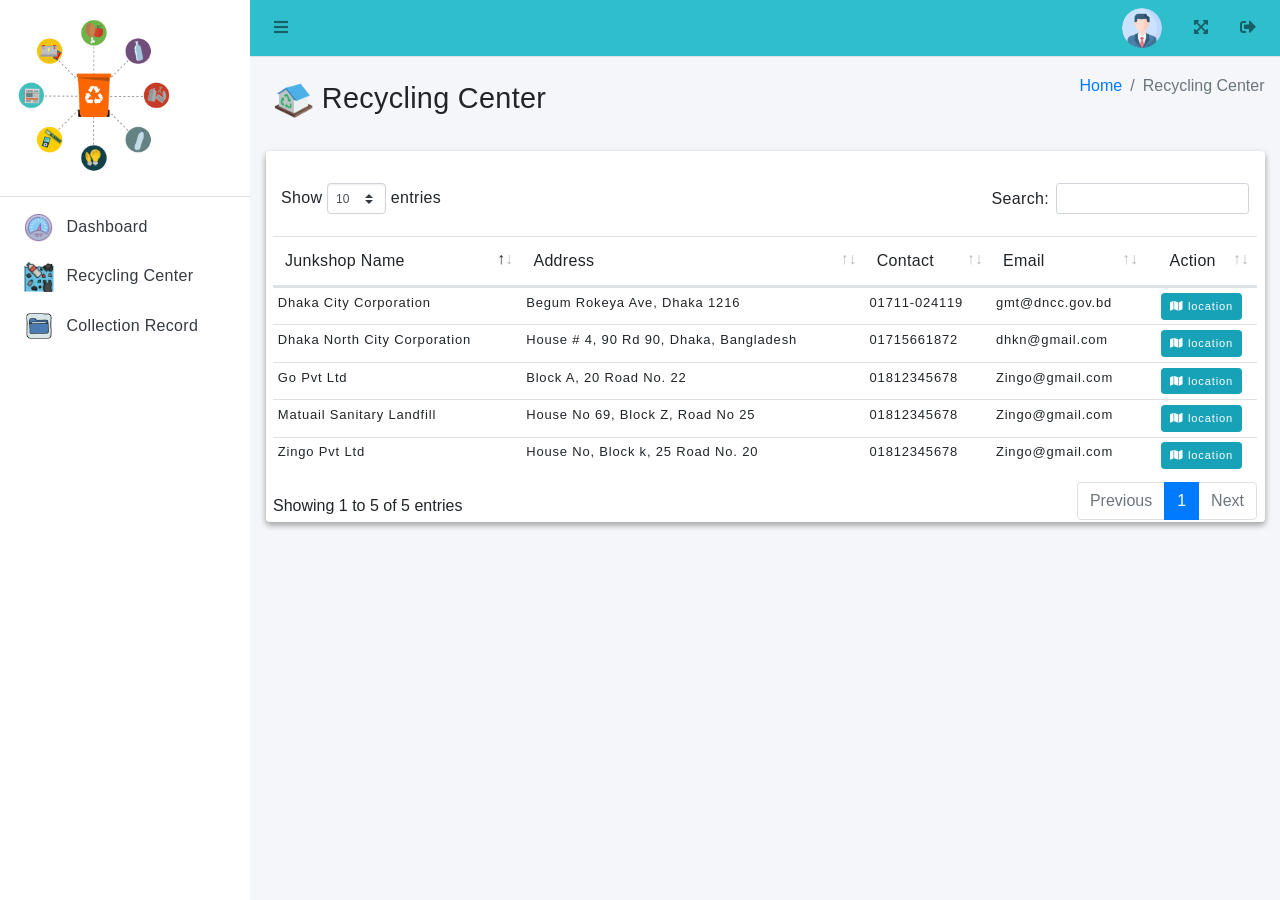
<file: user/recycle-center.html>
<!DOCTYPE html>
<html lang="en">

<head>
   <meta charset="utf-8">
   <meta name="viewport" content="width=device-width, initial-scale=1">
      <title>Waste-Management-System</title>
   <!-- Font Awesome -->
   <link rel="stylesheet" href="../asset/fontawesome/css/all.min.css">
   <link rel="stylesheet" href="../asset/css/adminlte.min.css">
   <link rel="stylesheet" href="../asset/css/style.css">
   <link rel="stylesheet" href="../asset/tables/datatables-bs4/css/dataTables.bootstrap4.min.css">
   <link rel="shortcut icon" href="../asset/img/favicon.png" type="image/x-icon">
   <style type="text/css">
      table tr td {
         padding: 0.3rem !important;
      }
      td a.btn{
         font-size: 0.7rem;
      }
   </style>
</head>
<body class="hold-transition sidebar-mini layout-fixed">
   <div class="wrapper">
      <nav class="main-header navbar navbar-expand navbar-light" style="background-color: rgb(47, 191, 204)">
         <!-- Left navbar links -->
         <ul class="navbar-nav">
            <li class="nav-item">
               <a class="nav-link" data-widget="pushmenu" href="#" role="button"><i class="fas fa-bars"></i></a>
            </li>
         </ul>
         <ul class="navbar-nav ml-auto">
            <li class="nav-item">
               <a class="nav-link" href="#" role="button">
                  <img src="../asset/img/user.png" class="img-circle" alt="User Image" width="40" style="margin-top: -8px;">
               </a>
            </li>
            <li class="nav-item">
               <a class="nav-link" data-widget="fullscreen" href="#" role="button">
                  <i class="fas fa-expand-arrows-alt"></i>
               </a>
            </li>
            <li class="nav-item">
               <a class="nav-link" data-widget="fullscreen" href="../index.html">
                  <i class="fas fa-sign-out-alt"></i>
               </a>
            </li>
         </ul>
      </nav>
      <aside class="main-sidebar sidebar-light-primary">
            <!-- Brand Logo -->
            <a href="index.html" class="brand-link">
         <img src="../asset/img/OL1V2Q0.jpg" alt="Logo" width="170">
         </a>
         <div class="sidebar">
            <nav class="mt-2">
               <ul class="nav nav-pills nav-sidebar flex-column" data-widget="treeview" role="menu"
                  data-accordion="false">
                  <li class="nav-item">
                     <a href="index.html" class="nav-link">
                        <img src="../asset/img/dashboard.png" width="30">
                        <p>
                           Dashboard
                        </p>
                     </a>
                  </li>
                  <li class="nav-item">
                     <a href="recycle-center.html" class="nav-link">
                        <img src="../asset/img/garbage-bin.png" width="30">
                        <p>
                           Recycling Center
                        </p>
                     </a>
                  </li>
                  <li class="nav-item">
                     <a href="records.html" class="nav-link">
                        <img src="../asset/img/records.png" width="30">
                        <p>
                           Collection Record
                        </p>
                     </a>
                  </li>
               </ul>
            </nav>
         </div>
      </aside>
      <div class="content-wrapper">
         <div class="content-header">
            <div class="container-fluid">
               <div class="row mb-2">
                  <div class="col-sm-6">
                     <h1 class="m-0"><img src="../asset/img/recycle-center.png" width="40"> Recycling Center</h1>
                  </div>
                  <div class="col-sm-6">
                     <ol class="breadcrumb float-sm-right">
                        <li class="breadcrumb-item "><a href="#">Home</a></li>
                        <li class="breadcrumb-item active">Recycling Center</li>
                     </ol>
                  </div>
               </div>
            </div>
         </div>
         <section class="content">
            <div class="container-fluid">
               <div class="card card-info elevation-2">
                  <br>
                  <div class="col-md-12">
                     <table id="example1" class="table">
                        <thead class="btn-cancel">
                           <tr>
                              <th>Junkshop Name</th>
                              <th>Address</th>
                              <th>Contact</th>
                              <th>Email</th>
                              <th class="text-center">Action</th>
                           </tr>
                        </thead>
                        <tbody>
                           <tr>
                              <td>Dhaka City Corporation</td>
                              <td>Begum Rokeya Ave, Dhaka 1216</td>
                              <td>01711-024119</td>
                              <td>gmt@dncc.gov.bd</td>
                              <td class="text-center">
                                 <a class="btn btn-sm btn-info" href="#" data-toggle="modal" data-target="#map"><i
                                       class="fa fa-map"></i> location</a>
                              </td>
                           </tr>
                           <tr>
                              <td>Dhaka North City Corporation</td>
                              <td>House # 4, 90 Rd 90, Dhaka, Bangladesh</td>
                              <td>01715661872</td>
                              <td>dhkn@gmail.com</td>
                              <td class="text-center">
                                 <a class="btn btn-sm btn-info" href="#" data-toggle="modal" data-target="#map"><i
                                       class="fa fa-map"></i> location</a>
                              </td>
                           </tr>
                           <tr>
                              <td>Zingo Pvt Ltd</td>
                              <td>House No, Block k, 25 Road No. 20</td>
                              <td>01812345678</td>
                              <td>Zingo@gmail.com</td>
                              <td class="text-center">
                                 <a class="btn btn-sm btn-info" href="#" data-toggle="modal" data-target="#map"><i
                                       class="fa fa-map"></i> location</a>
                              </td>
                           </tr>
                           <!-- 4th option -->
                           <tr>
                              <td>Go Pvt Ltd</td>
                              <td>Block A, 20 Road No. 22</td>
                              <td>01812345678</td>
                              <td>Zingo@gmail.com</td>
                              <td class="text-center">
                                 <a class="btn btn-sm btn-info" href="#" data-toggle="modal" data-target="#map"><i
                                       class="fa fa-map"></i> location</a>
                              </td>
                           </tr>
                           <!-- 5th option -->
                           <tr>
                              <td>Matuail Sanitary Landfill</td>
                              <td>House No 69, Block Z, Road No 25</td>
                              <td>01812345678</td>
                              <td>Zingo@gmail.com</td>
                              <td class="text-center">
                                 <a class="btn btn-sm btn-info" href="#" data-toggle="modal" data-target="#map"><i
                                       class="fa fa-map"></i> location</a>
                              </td>
                           </tr>
                        </tbody>
                     </table>
                  </div>
               </div>
            </div>
         </section>
      </div>
   </div>
   <div id="map" class="modal animated rubberBand delete-modal" role="dialog">
      <div class="modal-dialog modal-dialog-centered modal-lg">
         <div class="modal-content">
            <div class="modal-body text-center">
               <form>
                           <div class="card-header">
                              <h5><img src="../asset/img/recycle-center.png" width="40"> Junkshop Location</h5>
                           </div>
                  <div class="card-body">
                     <div class="mapouter"><div class="gmap_canvas"><iframe width="750" height="500" id="gmap_canvas" src="https://maps.google.com/maps?q=manila&t=&z=13&ie=UTF8&iwloc=&output=embed" frameborder="0" scrolling="no" marginheight="0" marginwidth="0"></iframe><a href="https://123movies-to.org">123movies</a><br><style>.mapouter{position:relative;text-align:right;height:500px;width:700px;}</style><a href="https://www.embedgooglemap.net"></a><style>.gmap_canvas {overflow:hidden;background:none!important;height:500px;width:700px;}</style></div></div>
                  </div>

                  <div class="card-footer">
                     <a href="#" class="btn btn-info" data-dismiss="modal">Close</a>
                  </div>
               </form>
            </div>
         </div>
      </div>
   </div>
   <!-- jQuery -->
   <script src="../asset/jquery/jquery.min.js"></script>
   <script src="../asset/js/bootstrap.bundle.min.js"></script>
   <script src="../asset/js/adminlte.js"></script>
   <!-- DataTables  & Plugins -->
   <script src="../asset/tables/datatables/jquery.dataTables.min.js"></script>
   <script src="../asset/tables/datatables-bs4/js/dataTables.bootstrap4.min.js"></script>
   <script src="../asset/tables/datatables-responsive/js/responsive.bootstrap4.min.js"></script>
   <script src="../asset/tables/datatables-buttons/js/buttons.bootstrap4.min.js"></script>
   <script>
      $(function () {
         $("#example1").DataTable();
      });
   </script>
</body>

</html>
</file>
<file: asset/css/style.css>
h1,h2,h3,h4,h5,h6,p,label,button,th{
    font-family: 'Poppins', sans-serif;
	font-size: 1rem;
	font-weight: 700;
/* font-family: 'Work Sans', sans-serif; */
  	padding: 0.5rem 0.5rem;
    font-weight: 100;
	letter-spacing: 0.02rem;

}
li a{
      /* font-family: fantasy !important; */
    font-weight: 100;
}
span.info-box-icon:hover{
	box-shadow:0 3px 6px rgb(47, 191, 204),0 3px 6px rgba(0,0,0,.23)!important;
}
/* background-color: rgb(47, 191, 204) */
a.btn-sm:hover{
	box-shadow:0 3px 6px rgba(0,0,0,.16),0 3px 6px rgba(0,0,0,.23)!important;
}
li{
	/* font-family: fantasy !important; */
  font-weight: 100;
}
/*
nav.mt-2 ul.nav-sidebar li i{
	color:rgb(240,158,65) !important;
}
nav.mt-2 ul.nav-sidebar li p{
	color:rgb(240,158,65) !important;
}
nav.mt-2 ul.nav-sidebar li a:hover{
	color:rgb(240,158,65) !important;
}
nav.mt-2 ul.nav-sidebar li.nav-item ul.nav-treeview li p{
	color:rgb(252, 224, 162) !important;
}
nav.mt-2 ul.nav-sidebar li.nav-item ul.nav-treeview li i{
	color:rgb(252, 224, 162) !important;
}
*/
.text-color {
  color: rgb(131,219,214)!important;
 }
.bg-1{
	background-color: rgb(47, 191, 204);
}
.bg-2{
	background-color: rgba(241,196,15);
}
.bg-3{
	background-color: rgba(253,132,105);
}

table td{
		font-size: 13px !important;
	letter-spacing: 0.0625em;
	margin:-10px;
	border-spacing: 1em;
	
}
</file>
